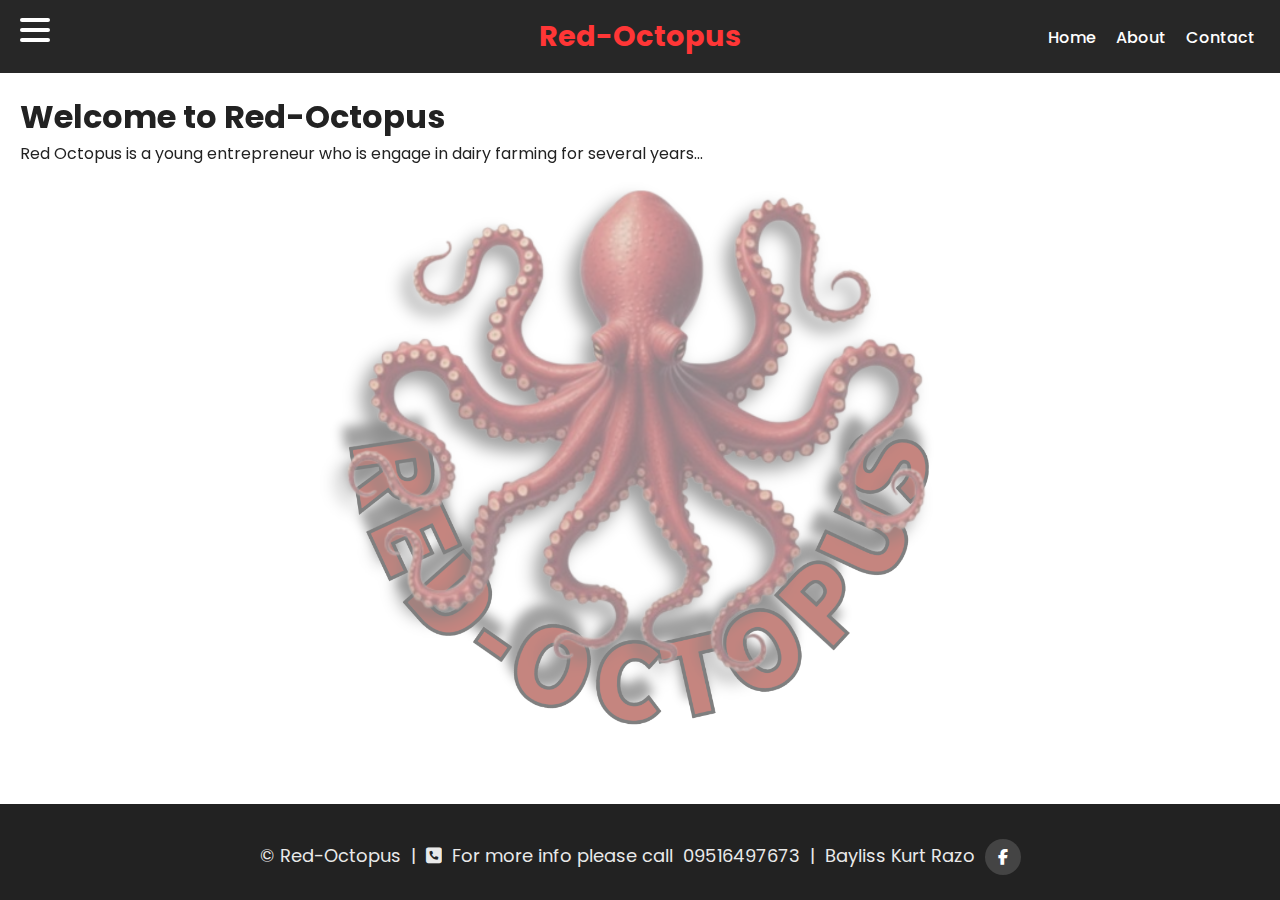
<file: index.html>
<!DOCTYPE html>
<html lang="en">
<head>
  <meta charset="utf-8" />
  <meta name="viewport" content="width=device-width,initial-scale=1" />
  <title>Home | Red-Octopus</title>
  <link rel="stylesheet" href="css/global.css">
  <link rel="icon" type="image/x-icon" href="images/octopus.png">
  <link rel="stylesheet" href="https://cdnjs.cloudflare.com/ajax/libs/font-awesome/6.5.0/css/all.min.css">
  <link href="https://fonts.googleapis.com/css2?family=Playfair+Display:wght@400;700&display=swap" rel="stylesheet">
  <style> html { scroll-behavior: smooth; } </style>
</head>
<body>
  <div id="header"></div>
  <main>
    <section id="home" class="active">
      <h1>Welcome to Red-Octopus</h1>
      <p class="intro">Red Octopus is a young entrepreneur who is engage in dairy farming for several years...</p>
    </section>
  </main>
  <div id="footer"></div>
  <script src="script.js"></script>
</body>
</html>
</file>
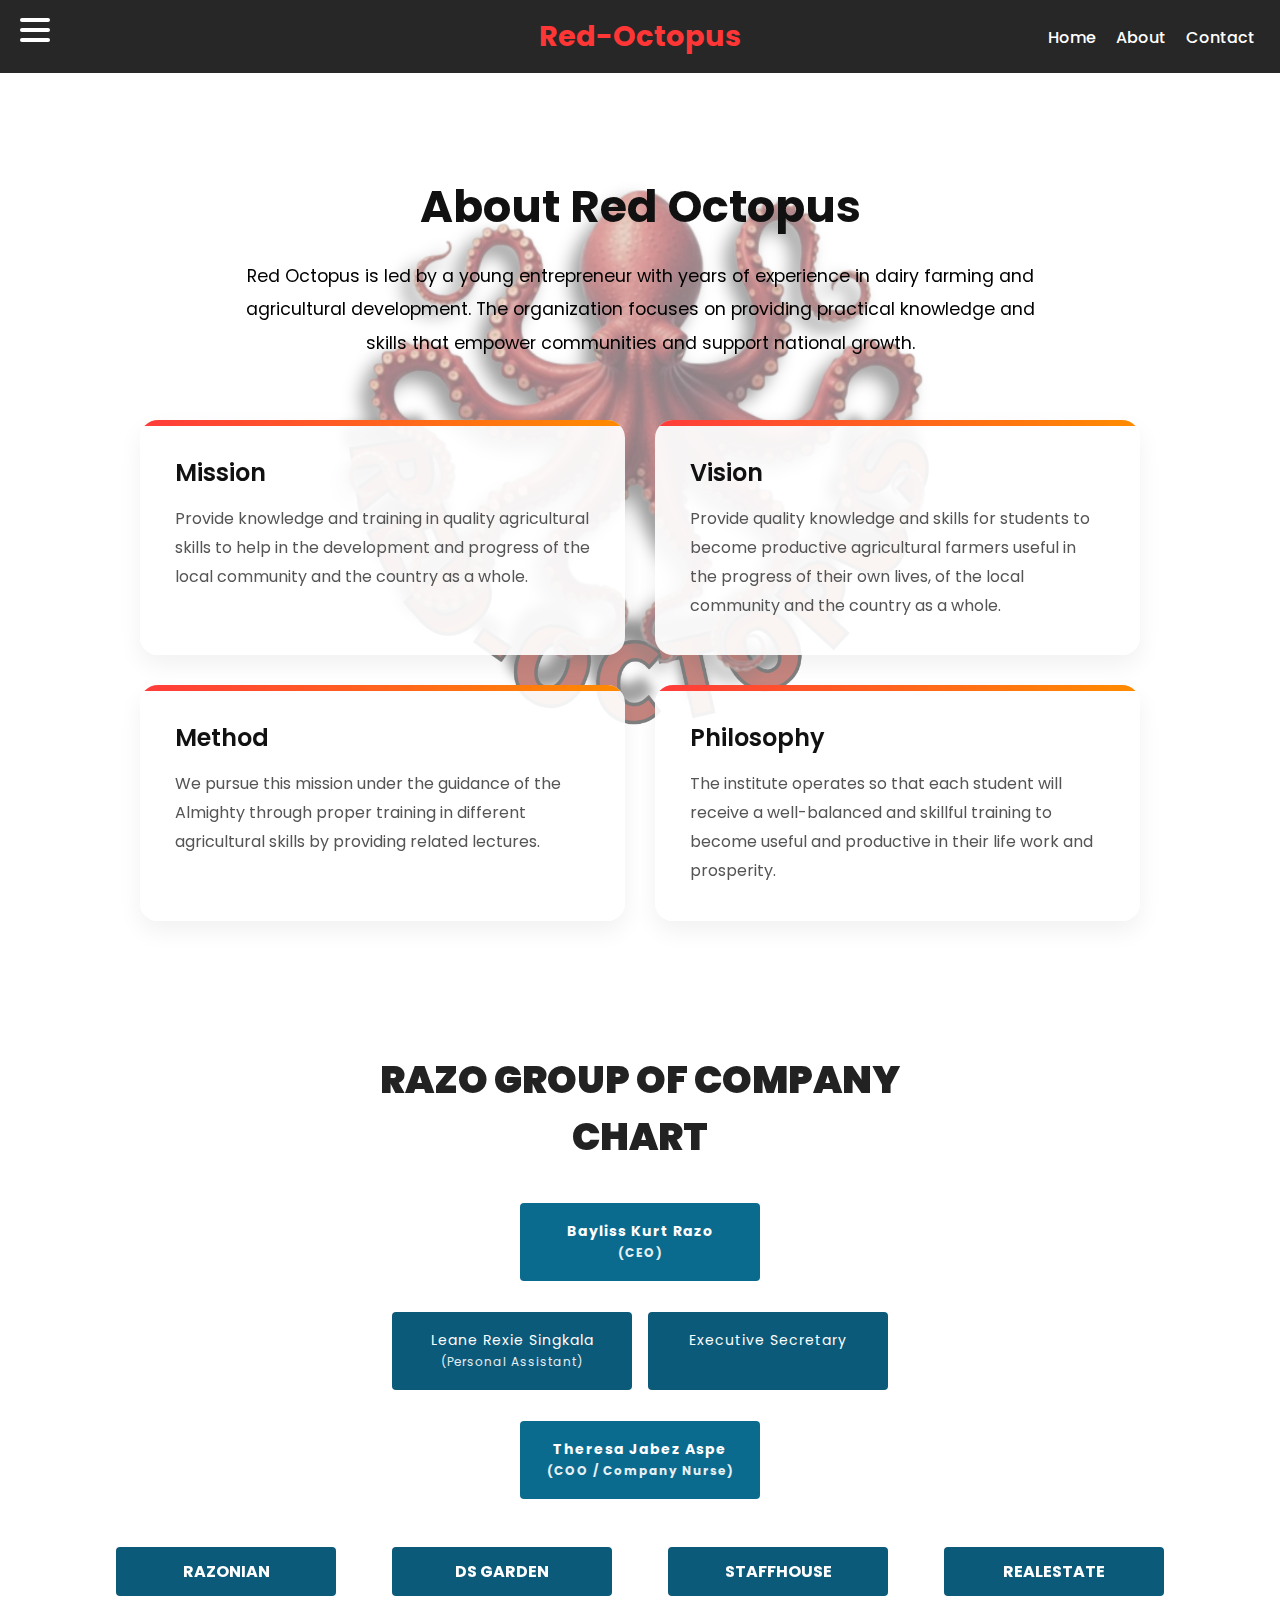
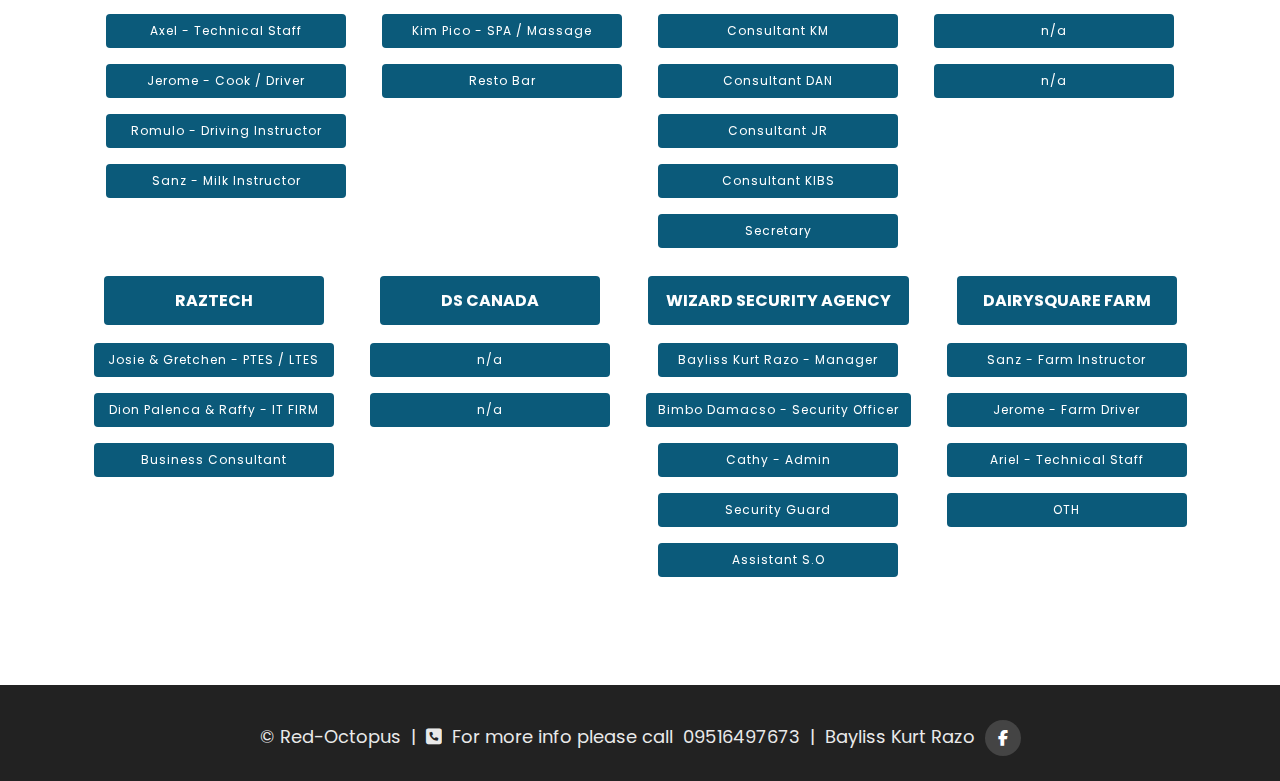
<file: about.html>
<!DOCTYPE html>
<html lang="en">
<head>
  <meta charset="utf-8" />
  <meta name="viewport" content="width=device-width,initial-scale=1" />
  <title>About | Red-Octopus</title>
  <link rel="icon" type="image/x-icon" href="images/octopus.png">
  <link rel="stylesheet" href="css/global.css">
  <link rel="stylesheet" href="css/about.css">
  <link rel="stylesheet" href="https://cdnjs.cloudflare.com/ajax/libs/font-awesome/6.5.0/css/all.min.css">
</head>
<body>
  <div id="header"></div>
  <main>
    <div id="about">
  <div class="about-wrapper">
    <div class="about-intro fade-in">
      <h1>About Red Octopus</h1>
      <p>
        Red Octopus is led by a young entrepreneur with years of experience in
        dairy farming and agricultural development. The organization focuses on
        providing practical knowledge and skills that empower communities and
        support national growth.
      </p>
    </div>
    <div class="about-mission-vision">
      <div class="about-mission">
        <h2>Mission</h2>
        <p>
          Provide knowledge and training in quality agricultural skills to help in the development and progress of the local community and the country as a whole.
        </p>
      </div>
      <div class="about-mission">
        <h2>Vision</h2>
        <p>
          Provide quality knowledge and skills for students to become productive agricultural farmers useful in the progress of their own lives, of the local community and the country as a whole.
        </p>
      </div>
      <div class="about-method">
        <h2>Method</h2>
        <p>
          We pursue this mission under the guidance of the Almighty through proper training in different agricultural skills by providing related lectures.
        </p>
      </div>
      <div class="about-philosophy">
        <h2>Philosophy</h2>
        <p>
          The institute operates so that each student will receive a well-balanced and skillful training to become useful and productive in their life work and prosperity.
        </p>
      </div>
    </div>
  </div>
</div>

<section class="chart-section">

  <h1>RAZO GROUP OF COMPANY<br><span>CHART</span></h1>

  <!-- TOP MANAGEMENT -->
  <div class="level center">
    <div class="box main">Bayliss Kurt Razo<br><small>(CEO)</small></div>
  </div>

  <div class="level center">
    <div class="box">Leane Rexie Singkala<br><small>(Personal Assistant)</small></div>
    <div class="box">Executive Secretary</div>
  </div>

  <div class="level center">
    <div class="box main">Theresa Jabez Aspe<br><small>(COO / Company Nurse)</small></div>
  </div>

  <!-- COMPANIES -->
  <div class="companies">

    <div class="company">
      <div class="company-title">RAZONIAN</div>
      <div class="box small">Axel - Technical Staff</div>
      <div class="box small">Jerome - Cook / Driver</div>
      <div class="box small">Romulo - Driving Instructor</div>
      <div class="box small">Sanz - Milk Instructor</div>
    </div>

    <div class="company">
      <div class="company-title">DS GARDEN</div>
      <div class="box small">Kim Pico - SPA / Massage</div>
      <div class="box small">Resto Bar</div>
    </div>

    <div class="company">
      <div class="company-title">STAFFHOUSE</div>
      <div class="box small">Consultant KM</div>
      <div class="box small">Consultant DAN</div>
      <div class="box small">Consultant JR</div>
      <div class="box small">Consultant KIBS</div>
      <div class="box small">Secretary</div>
    </div>

    <div class="company">
      <div class="company-title">REALESTATE</div>
      <div class="box small">n/a</div>
      <div class="box small">n/a</div>
    </div>

    <div class="company">
      <div class="company-title">RAZTECH</div>
      <div class="box small">Josie & Gretchen - PTES / LTES</div>
      <div class="box small">Dion Palenca & Raffy - IT FIRM</div>
      <div class="box small">Business Consultant</div>
    </div>

    <div class="company">
      <div class="company-title">DS CANADA</div>
      <div class="box small">n/a</div>
      <div class="box small">n/a</div>
    </div>

    <div class="company">
      <div class="company-title">WIZARD SECURITY AGENCY</div>
      <div class="box small">Bayliss Kurt Razo - Manager</div>
      <div class="box small">Bimbo Damacso - Security Officer</div>
      <div class="box small">Cathy - Admin</div>
      <div class="box small">Security Guard</div>
      <div class="box small">Assistant S.O</div>
    </div>

    <div class="company">
      <div class="company-title">DAIRYSQUARE FARM</div>
      <div class="box small">Sanz - Farm Instructor</div>
      <div class="box small">Jerome - Farm Driver</div>
      <div class="box small">Ariel - Technical Staff</div>
      <div class="box small">OTH</div>
    </div>

  </div>

</section>
  </main>
  <div id="footer"></div>
  <script src="script.js"></script>
</body>
</html>
</file>
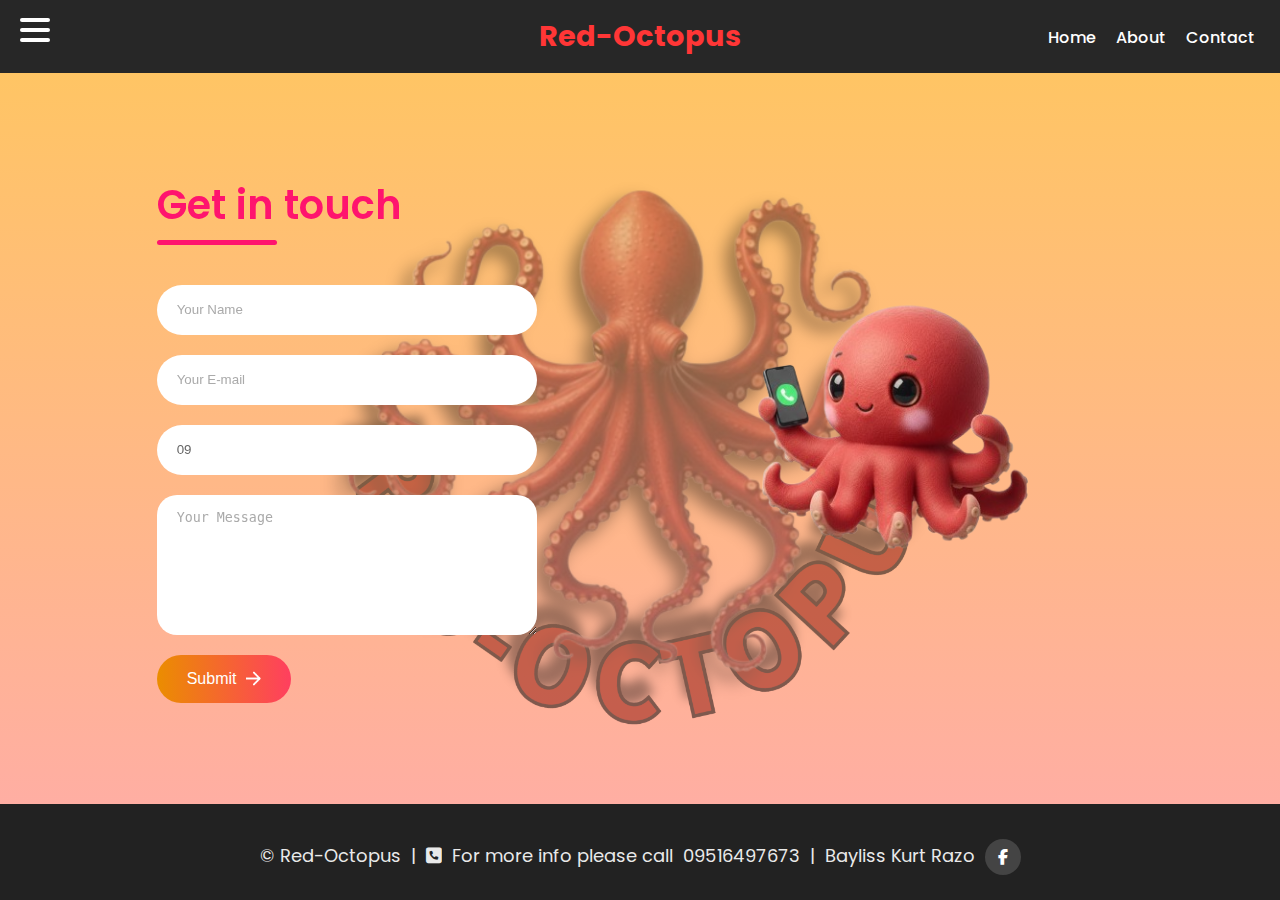
<file: contact.html>
<!DOCTYPE html>
<html lang="en">
<head>
  <meta charset="utf-8" />
  <meta name="viewport" content="width=device-width,initial-scale=1" />
  <title>Contact | Red-Octopus</title>
  <link rel="icon" type="image/x-icon" href="images/octopus.png">
  <link rel="stylesheet" href="css/contact.css">
  <link rel="stylesheet" href="https://cdnjs.cloudflare.com/ajax/libs/font-awesome/6.5.0/css/all.min.css">
</head>
<body>
  <div id="header"></div>
  <div class="contact-container">
    <form action="https://api.web3forms.com/submit" method="POST" class="contact-left">
      <div class="contact-left-title">
        <h2>Get in touch</h2>
        <hr>
      </div>
      <input type="hidden" name="access_key" value="ddc08815-3a09-4920-a230-1836abd6103d">
      <input 
        type="text" 
        name="name" 
        placeholder="Your Name" 
        class="contact-inputs" 
        pattern="[A-Za-z ]+" 
        title="Letters only, no numbers or symbols" 
        required />
      <input 
        type="email" 
        name="email" 
        placeholder="Your E-mail" 
        class="contact-inputs" 
        pattern="^[^@]+@[^@]+\.[^@]+$"
        title="Enter a valid email (must contain @ and .)"
        required />
      <input 
        type="tel" 
        name="phone" 
        placeholder="Your Mobile Number" 
        class="contact-inputs" 
        pattern="09[0-9]{9}"
        value="09"
        oninput="if (!this.value.startsWith('09')) this.value = '09' + this.value.replace(/[^0-9]/g, '')"
        title="Phone number must start with 09 and be 11 digits long" 
        required />
      <textarea name="message" placeholder="Your Message" class="contact-inputs" required></textarea>
      <button type="submit">Submit<img src="assets/arrow_icon.png"></button>

    </form>
    <div class="contact-right">
      <img src="assets/octopus-call.png" alt="Contact Image">
    </div>
  </div>


  <!--
  <div id="header"></div>
  <main>
    <div id="contact" class="active">
    <h1 class="active">Contact Red Octopus</h1>
      <section class="form-container">
        <form>
          <input type="text" placeholder="First Name" required />
          <input type="text" placeholder="Last Name" required />
          <input type="email" placeholder="Email Address" required />
          <div class="phone-group">
            <select required>
              <option value="+63">🇵🇭 +63 (PH)</option>
              <option value="+1">🇺🇸 +1 (US)</option>
              <option value="+44">🇬🇧 +44 (UK)</option>
              <option value="+81">🇯🇵 +81 (JP)</option>
            </select>
            <input type="tel" placeholder="Mobile Number" required />
          </div>
          <textarea rows="5" placeholder="Your message..." required></textarea>
          <button type="submit">Submit</button>
        </form>
      </div>
    </section>
  </main>
   -->
  <div id="footer"></div>
  <script src="script.js"></script>
</body>
</html>
</file>
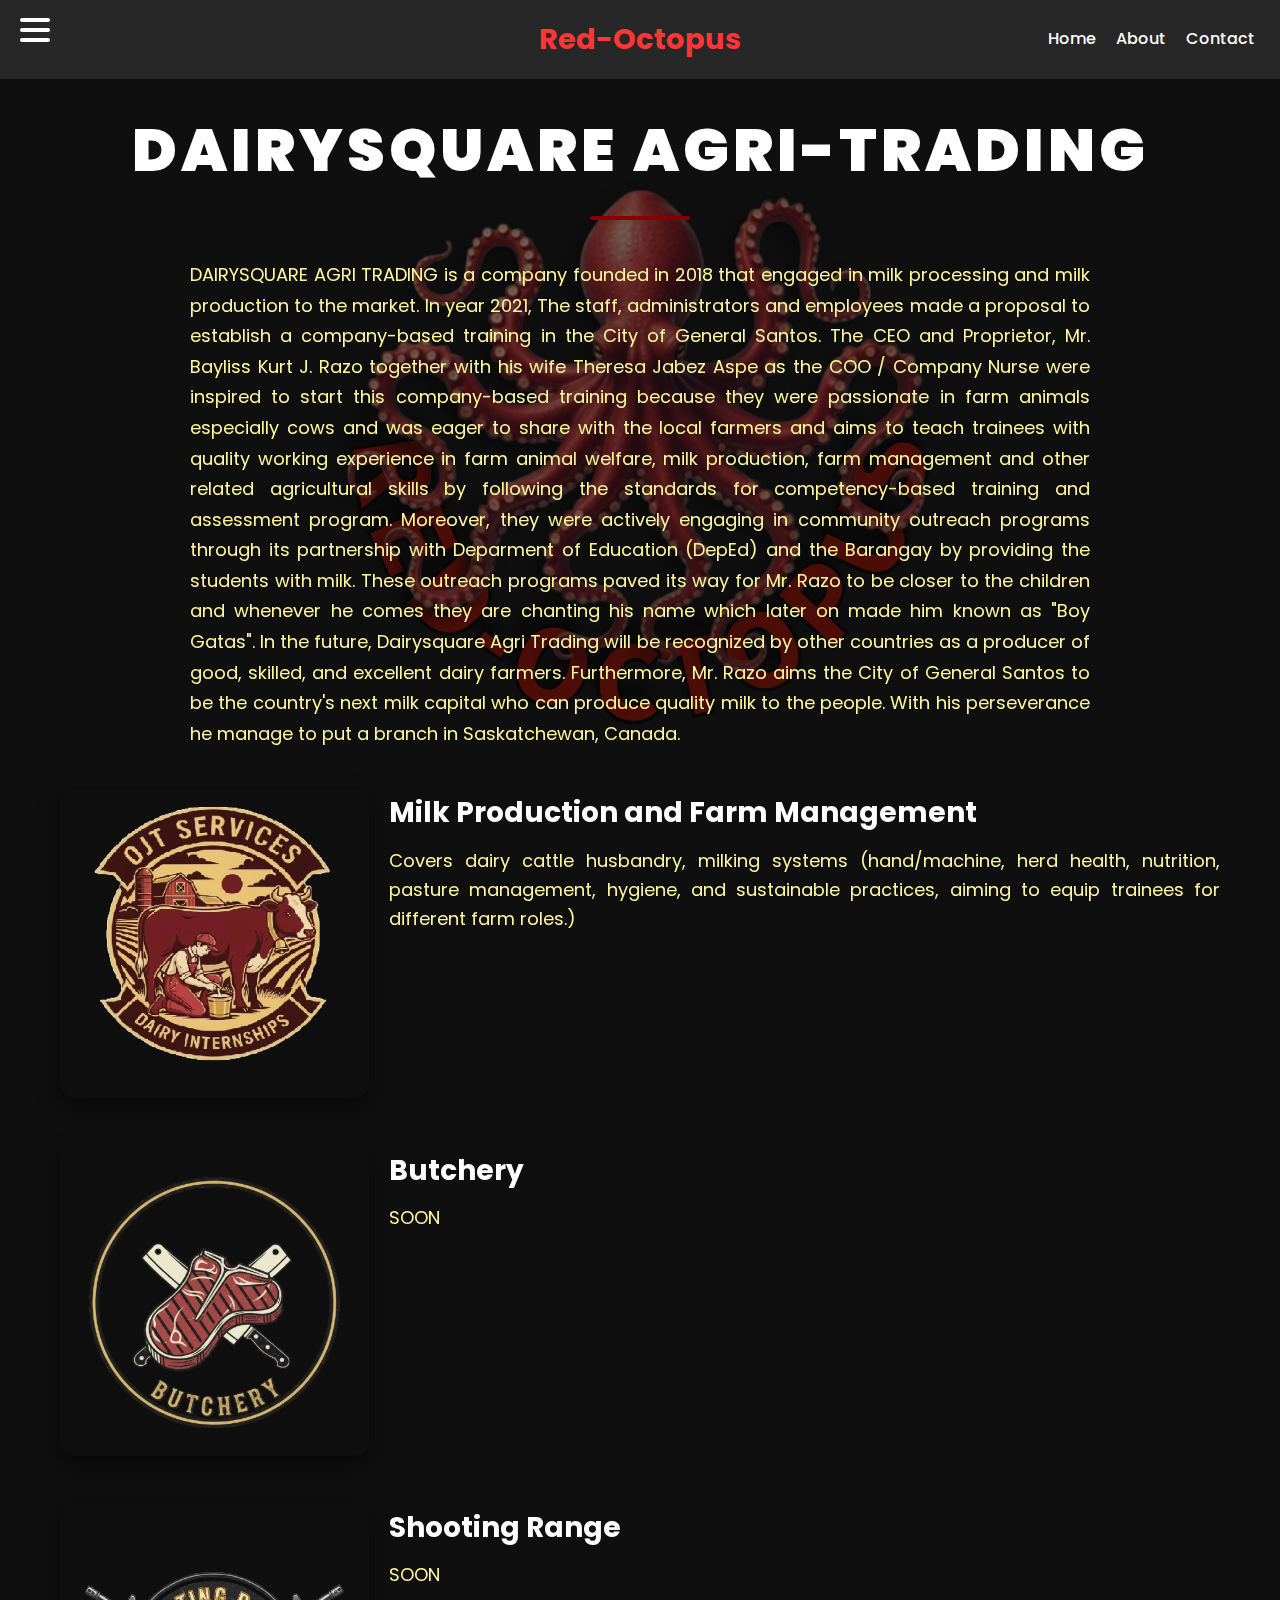
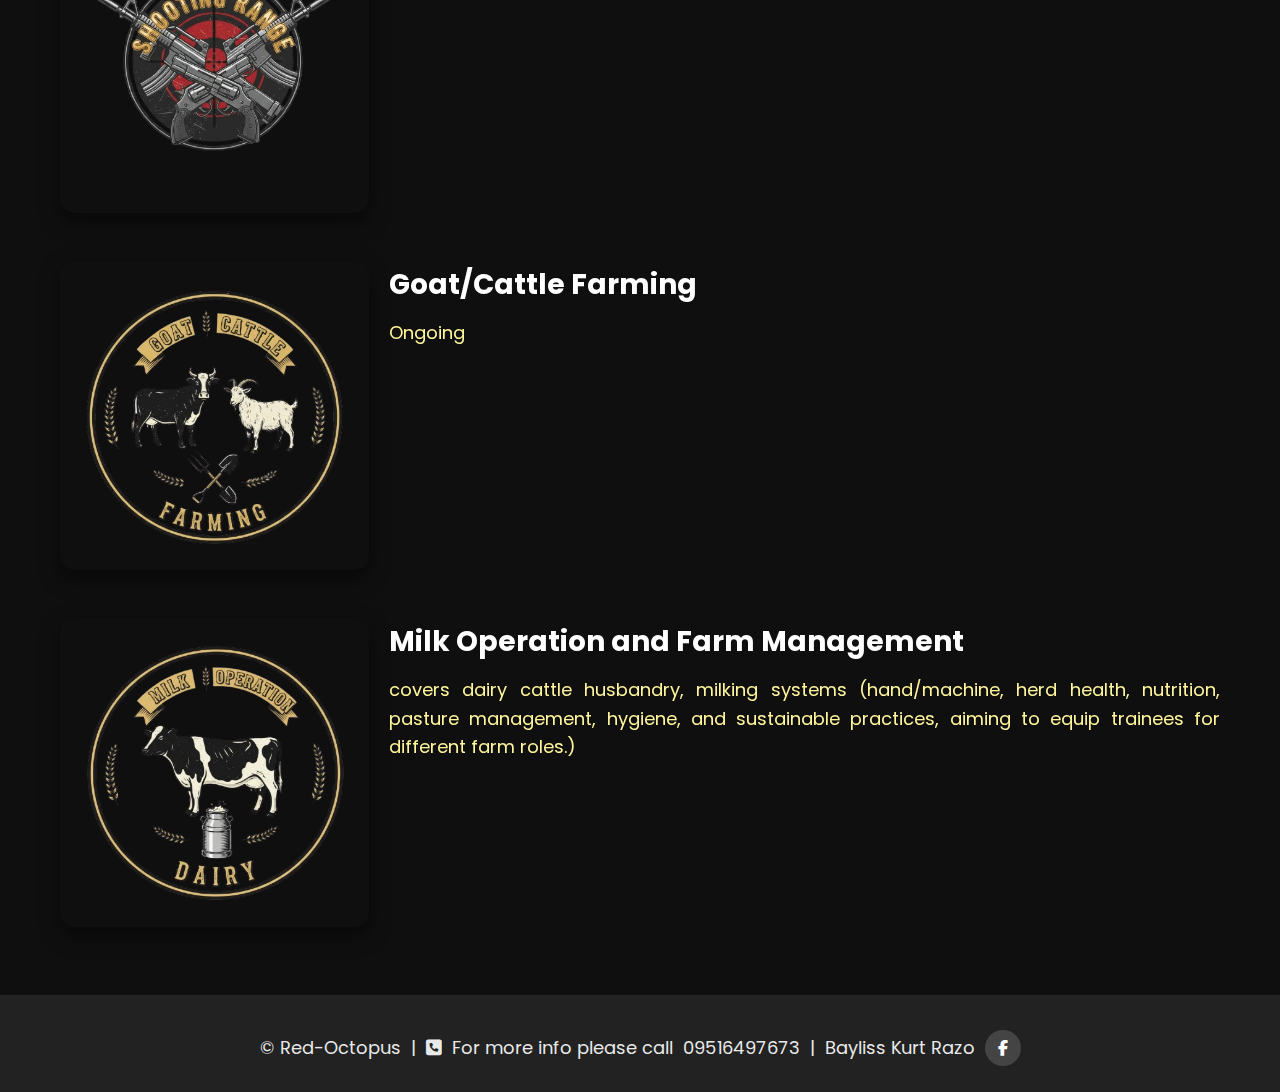
<file: DairySquare.html>
<!DOCTYPE html>
<html lang="en">
<head>
  <meta charset="utf-8" />
  <meta name="viewport" content="width=device-width,initial-scale=1" />
  <title>Dairysquare Agri-Trading | Red-Octopus</title>
  <link rel="icon" type="image/x-icon" href="images/octopus.png">
  <link rel="stylesheet" href="css/global.css">
  <link rel="stylesheet" href="css/dairysquare.css">
  <link rel="stylesheet" href="https://cdnjs.cloudflare.com/ajax/libs/font-awesome/6.5.0/css/all.min.css">
</head>
<body>
  <div id="header"></div>
  <main>
    <section id="bz8" class="active">
      <h1 class="info-title">DAIRYSQUARE AGRI-TRADING</h1>

      <p>
        DAIRYSQUARE AGRI TRADING is a company founded in 2018 that engaged in milk processing and milk production to the market. In year 2021, The staff, administrators and employees made a proposal to establish a company-based training in the City of General Santos.
        The CEO and Proprietor, Mr. Bayliss Kurt J. Razo together with his wife Theresa Jabez Aspe as the COO / Company Nurse were inspired to start this company-based training because they were passionate in farm animals especially cows and was eager to share with the local farmers and aims to teach trainees with quality working experience in farm animal welfare, milk production, farm management and other related agricultural skills by following the standards for competency-based training and assessment program.
        Moreover, they were actively engaging in community outreach programs through its partnership with Deparment of Education (DepEd) and the Barangay by providing the students with milk. These outreach programs paved its way for Mr. Razo to be closer to the children and whenever he comes they are chanting his name which later on made him known as "Boy Gatas".
        In the future, Dairysquare Agri Trading will be recognized by other countries as a producer of good, skilled, and excellent dairy farmers. Furthermore, Mr. Razo aims the City of General Santos to be the country's next milk capital who can produce quality milk to the people.
        With his perseverance he manage to put a branch in Saskatchewan, Canada.
      </p>

      <!-- Milk Production -->
      <div class="info-container">
        <div class="info-image">
          <img src="images/ojtservices.png" />
        </div>
        <div class="info-text">
          <h2 class="info-heading">Milk Production and Farm Management</h2>
          <p class="info-description">Covers dairy cattle husbandry, milking systems (hand/machine, herd health, nutrition, pasture management, hygiene, and sustainable practices, aiming to equip trainees for different farm roles.)</p>
        </div>
      </div>

      <!-- Butchery -->
      <div class="info-container">
        <div class="info-image">
          <img src="images/butchery.png" />
        </div>
        <div class="info-text">
          <h2 class="info-heading">Butchery</h2>
          <p class="info-description">SOON</p>
        </div>
      </div>

      <!-- Shooting Range -->
      <div class="info-container">
        <div class="info-image">
          <img src="images/shootingrange.png" alt="Firing Range" />
        </div>
        <div class="info-text">
          <h2 class="info-heading">Shooting Range</h2>
          <p class="info-description">SOON</p>
        </div>
      </div>

      <!-- GOAT -->
      <div class="info-container">
        <div class="info-image">
          <img src="images/goatcattle.png" />
        </div>
        <div class="info-text">
          <h2 class="info-heading">Goat/Cattle Farming</h2>
          <p class="info-description">Ongoing</p>
        </div>
      </div>

      <!-- Milk Operation -->
      <div class="info-container">
        <div class="info-image">
          <img src="images/milkoperation.png" alt="Firing Range" />
        </div>
        <div class="info-text">
          <h2 class="info-heading">Milk Operation and Farm Management</h2>
          <p class="info-description">covers dairy cattle husbandry, milking systems (hand/machine, herd health, nutrition, pasture management, hygiene, and sustainable practices, aiming to equip trainees for different farm roles.)</p>
        </div>
      </div>

    </section>
  </main>
  <div id="footer"></div>
  <script src="script.js"></script>
</body>
</html>
</file>
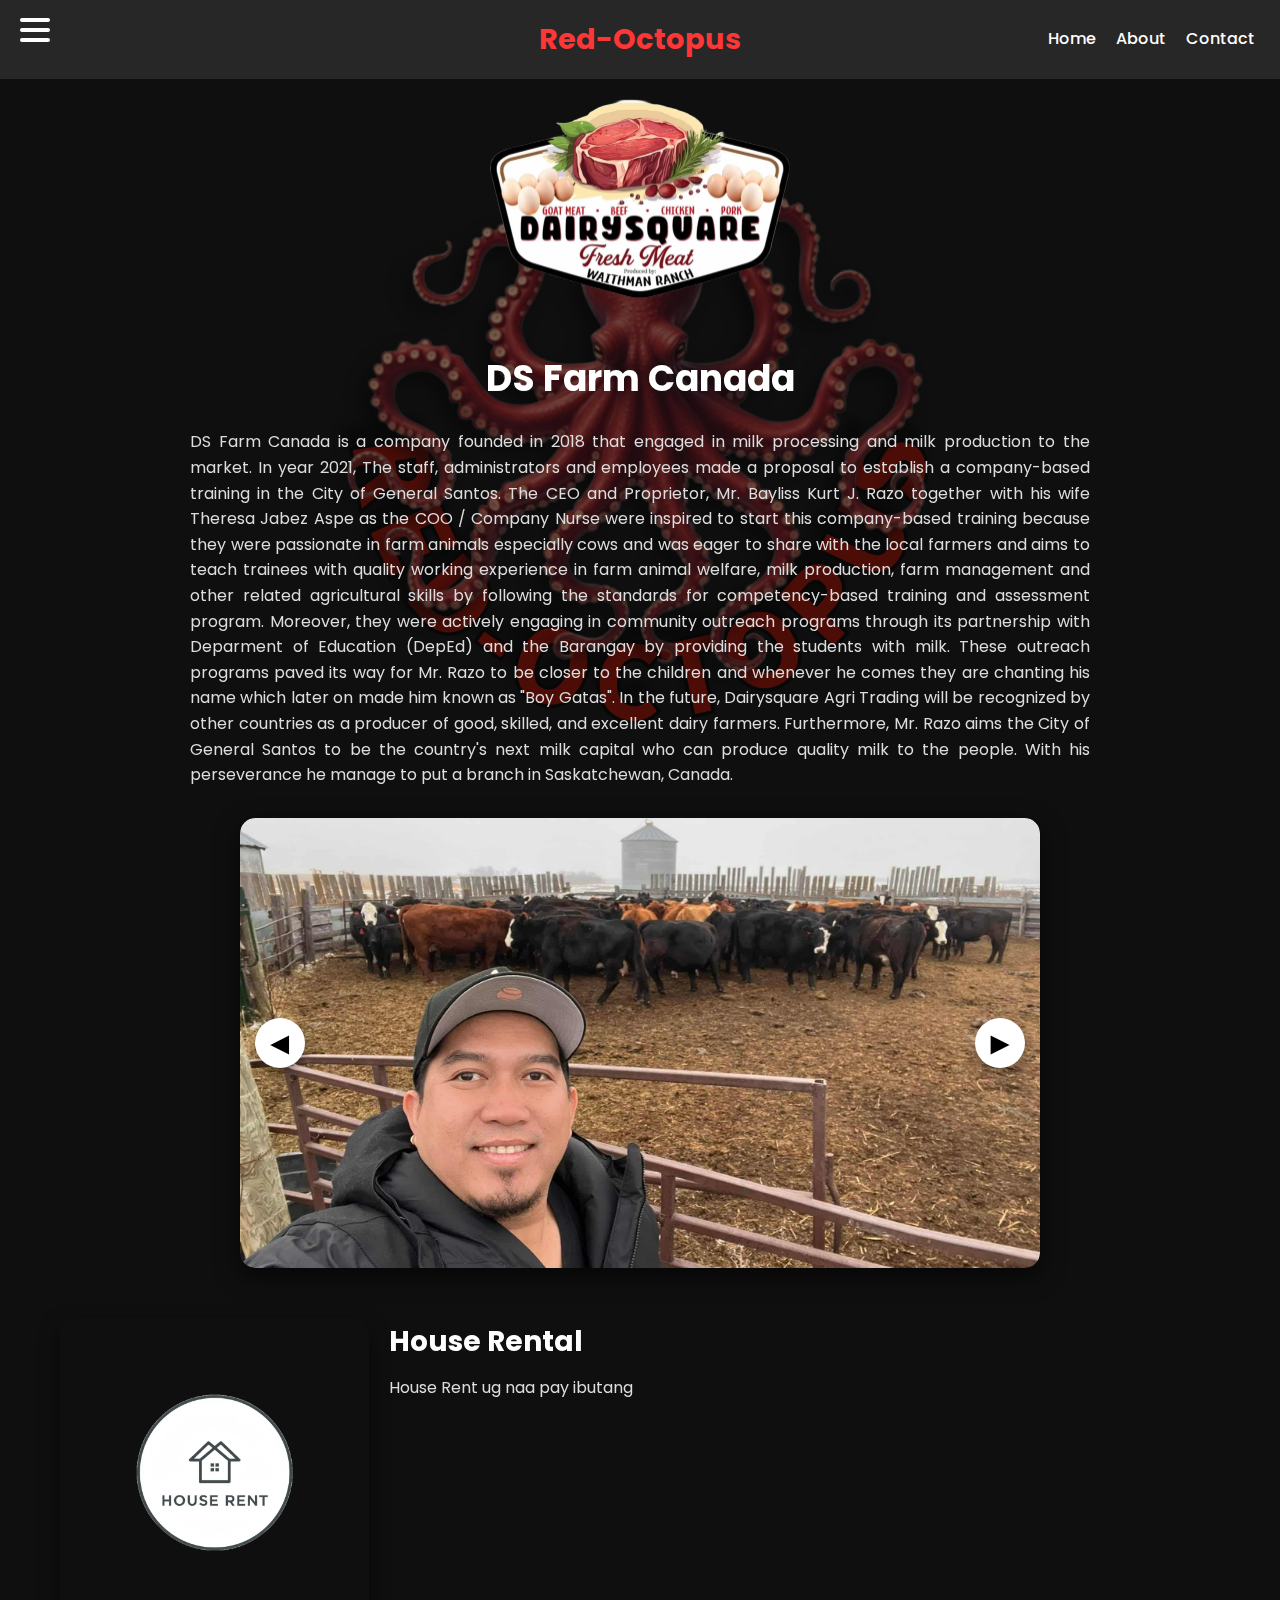
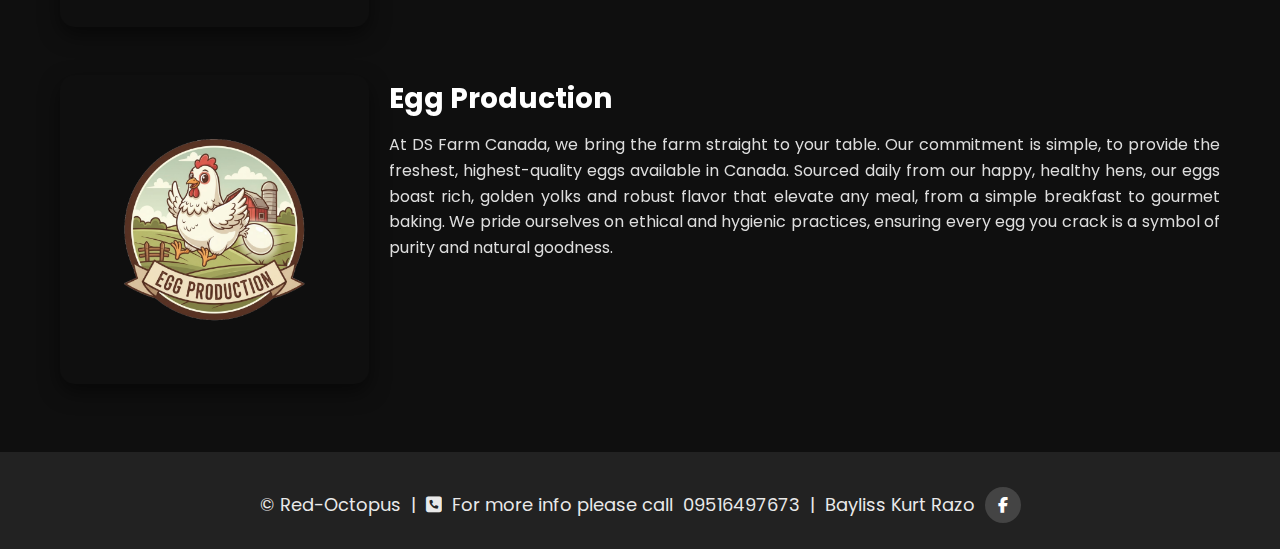
<file: DS_Farm_Canada.html>
<!DOCTYPE html>
<html lang="en">
<head>
  <meta charset="utf-8" />
  <meta name="viewport" content="width=device-width,initial-scale=1" />
  <title>DS Farm Canada | Red-Octopus</title>
  <link rel="icon" type="image/x-icon" href="images/octopus.png">
  <link rel="stylesheet" href="css/global.css">
  <link rel="stylesheet" href="css/dsfarmCanada.css">
  <link rel="stylesheet" href="https://cdnjs.cloudflare.com/ajax/libs/font-awesome/6.5.0/css/all.min.css">
</head>
<body>
  <div id="header"></div>
  <main>
    <section id="dsFarmCanada" class="active">
      <h1 class="info-title"> <img src="images/dairysqaurelogop2.png" class="dsfarm-description-img"/></h1>

      <div class="dsfarm-description-header">
        <h2>
          DS Farm Canada <br>
        </h2>

        <div>
          <p class="dsfarm-description">
            DS Farm Canada is a company founded in 2018 that engaged in milk processing and milk production to the market. In year 2021, The staff, administrators and employees made a proposal to establish a company-based training in the City of General Santos.
            The CEO and Proprietor, Mr. Bayliss Kurt J. Razo together with his wife Theresa Jabez Aspe as the COO / Company Nurse were inspired to start this company-based training because they were passionate in farm animals especially cows and was eager to share with the local farmers and aims to teach trainees with quality working experience in farm animal welfare, milk production, farm management and other related agricultural skills by following the standards for competency-based training and assessment program.
            Moreover, they were actively engaging in community outreach programs through its partnership with Deparment of Education (DepEd) and the Barangay by providing the students with milk. These outreach programs paved its way for Mr. Razo to be closer to the children and whenever he comes they are chanting his name which later on made him known as "Boy Gatas".
            In the future, Dairysquare Agri Trading will be recognized by other countries as a producer of good, skilled, and excellent dairy farmers. Furthermore, Mr. Razo aims the City of General Santos to be the country's next milk capital who can produce quality milk to the people.
            With his perseverance he manage to put a branch in Saskatchewan, Canada.
          </p>

          <div class="slider-container">
            <button class="slide-btn left">◀</button>
            <img src="images/dairysqaureimg1.jpg" alt="Slider image" class="slide-img">
            <button class="slide-btn right">▶</button>
          </div>
        </div>
      </div>
      </section>

      <section>
      <!-- House Rental -->
      <div class="info-container">
        <div class="info-image">
          <img src="images/houserent2.png" />
        </div>
        <div class="info-text">
          <h2 class="info-heading">House Rental</h2>
          <p class="info-description">House Rent ug naa pay ibutang</p>
        </div>
      </div>

      <!-- Egg Production -->
      <div class="info-container">
        <div class="info-image">
          <img src="images/eggproduction2.png" />
        </div>
        <div class="info-text">
          <h2 class="info-heading">Egg Production</h2>
          <p class="info-description">At DS Farm Canada, we bring the farm straight to your table. Our commitment is simple, to provide the freshest, 
            highest-quality eggs available in Canada. Sourced daily from our happy, healthy hens, our eggs boast rich, 
            golden yolks and robust flavor that elevate any meal, from a simple breakfast to gourmet baking. 
            We pride ourselves on ethical and hygienic practices, ensuring every egg you crack is a symbol of purity 
            and natural goodness.</p>
        </div>
      </div>
    </section>

  </main>
  <div id="footer"></div>
  <script src="script.js"></script>
</body>
</html>
</file>
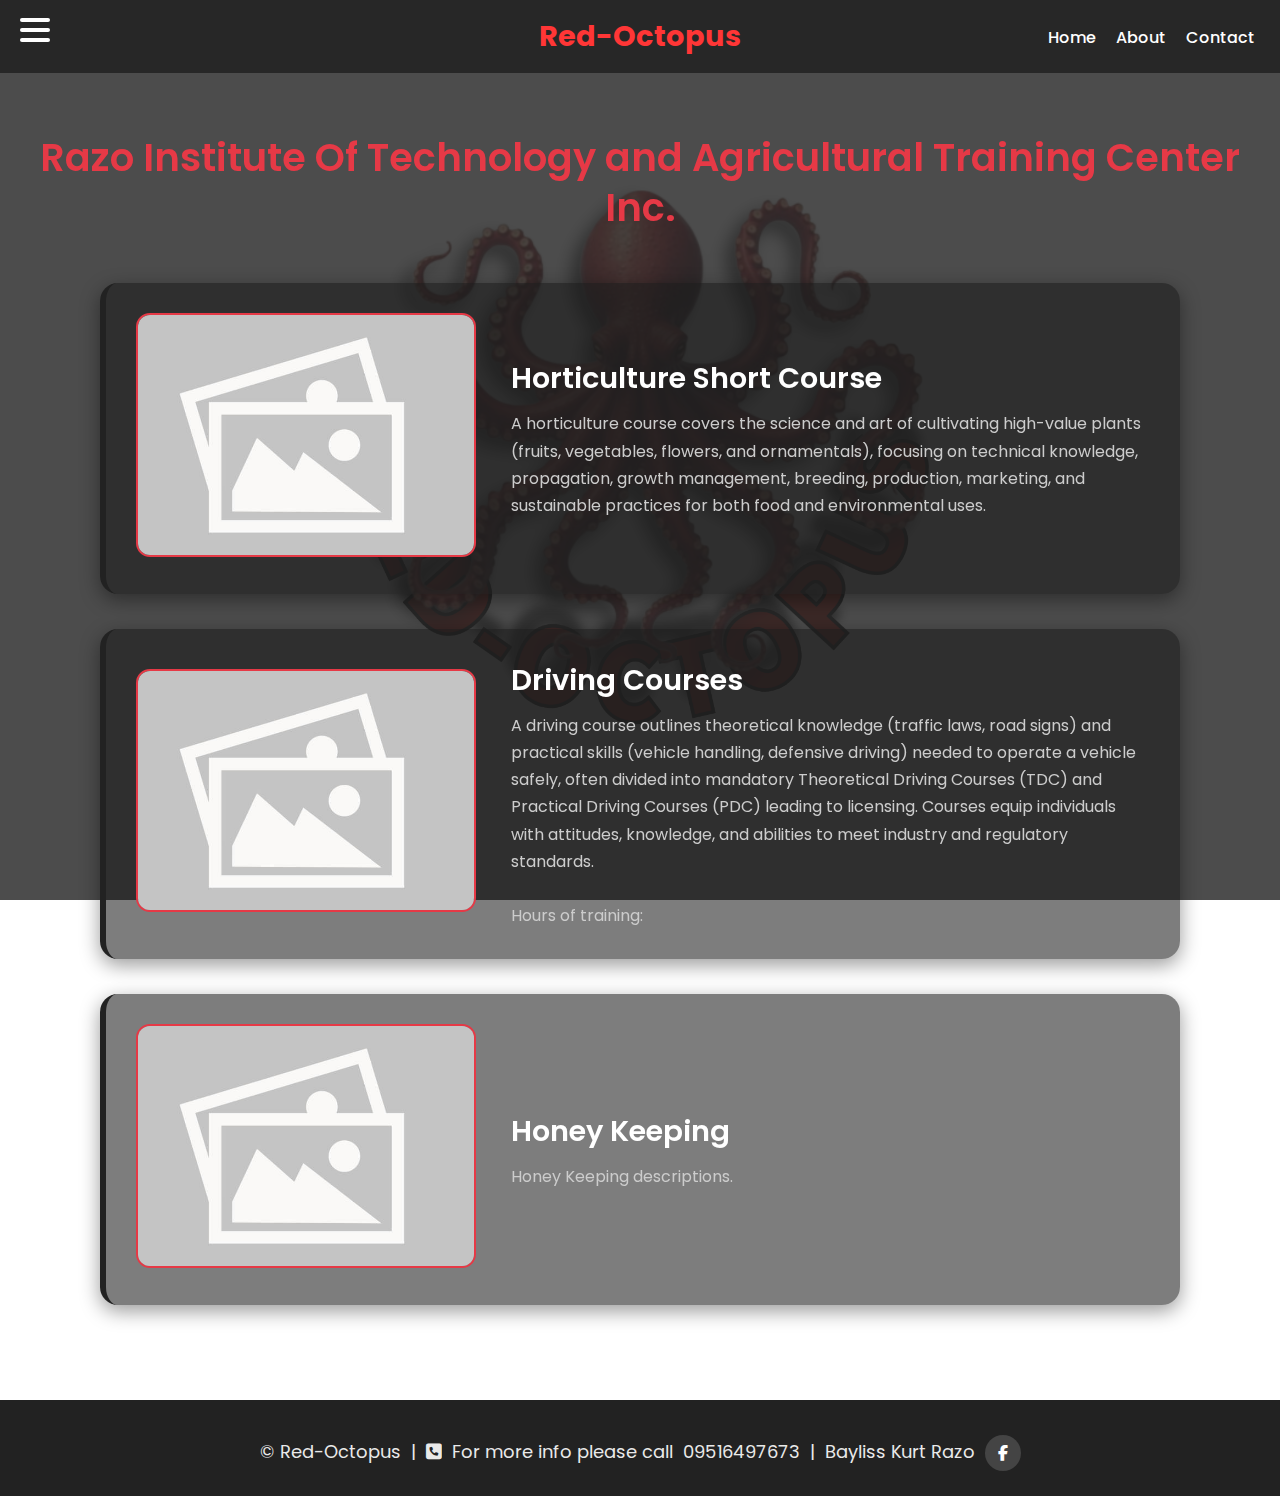
<file: RazoInstitute.html>
<!DOCTYPE html>
<html lang="en">
<head>
  <meta charset="utf-8" />
  <meta name="viewport" content="width=device-width,initial-scale=1" />
  <title>Razo Institute Of Technology and Agricultural Training Center Inc. | Red-Octopus</title>
  <link rel="icon" type="image/x-icon" href="images/octopus.png">
  <link rel="stylesheet" href="css/global.css">
  <link rel="stylesheet" href="css/razoInstitute.css">
  <link rel="stylesheet" href="https://cdnjs.cloudflare.com/ajax/libs/font-awesome/6.5.0/css/all.min.css">
</head>
<body>
  <div id="header"></div>
  <main>
    <section>
      <h1 class="info-title">Razo Institute Of Technology and Agricultural Training Center Inc.</h1>

      <!-- Horticulture -->
      <div class="info-container">
        <div class="info-image">
          <img src="images/no-image.jpg"/>
        </div>
        <div class="info-text">
          <h2 class="info-heading">Horticulture Short Course</h2>
          <p class="info-description">
            A horticulture course covers the science and art of cultivating high-value plants (fruits, vegetables, flowers, and ornamentals), 
            focusing on technical knowledge, propagation, growth management, breeding, production, marketing, and sustainable practices for both food and environmental uses.
          </p>
        </div>
      </div>

      <!-- driving -->
      <div class="info-container">
        <div class="info-image">
          <img src="images/no-image.jpg"/>
        </div>
        <div class="info-text">
          <h2 class="info-heading">Driving Courses</h2>
          <p class="info-description">
            A driving course outlines theoretical knowledge (traffic laws, road signs) and practical skills (vehicle handling, defensive driving) 
            needed to operate a vehicle safely, often divided into mandatory Theoretical Driving Courses (TDC) and Practical Driving Courses (PDC) 
            leading to licensing. Courses equip individuals with attitudes, knowledge, and abilities to meet industry and regulatory standards. 
            <br><br>
            Hours of training:
          </p>
        </div>
      </div>

      <!-- honey -->
      <div class="info-container">
        <div class="info-image">
          <img src="images/no-image.jpg"/>
        </div>
        <div class="info-text">
          <h2 class="info-heading">Honey Keeping</h2>
          <p class="info-description">
            Honey Keeping descriptions.
          </p>
        </div>
      </div>

    </section>
  </main>
  <div id="footer"></div>
  <script src="script.js"></script>
</body>
</html>
</file>
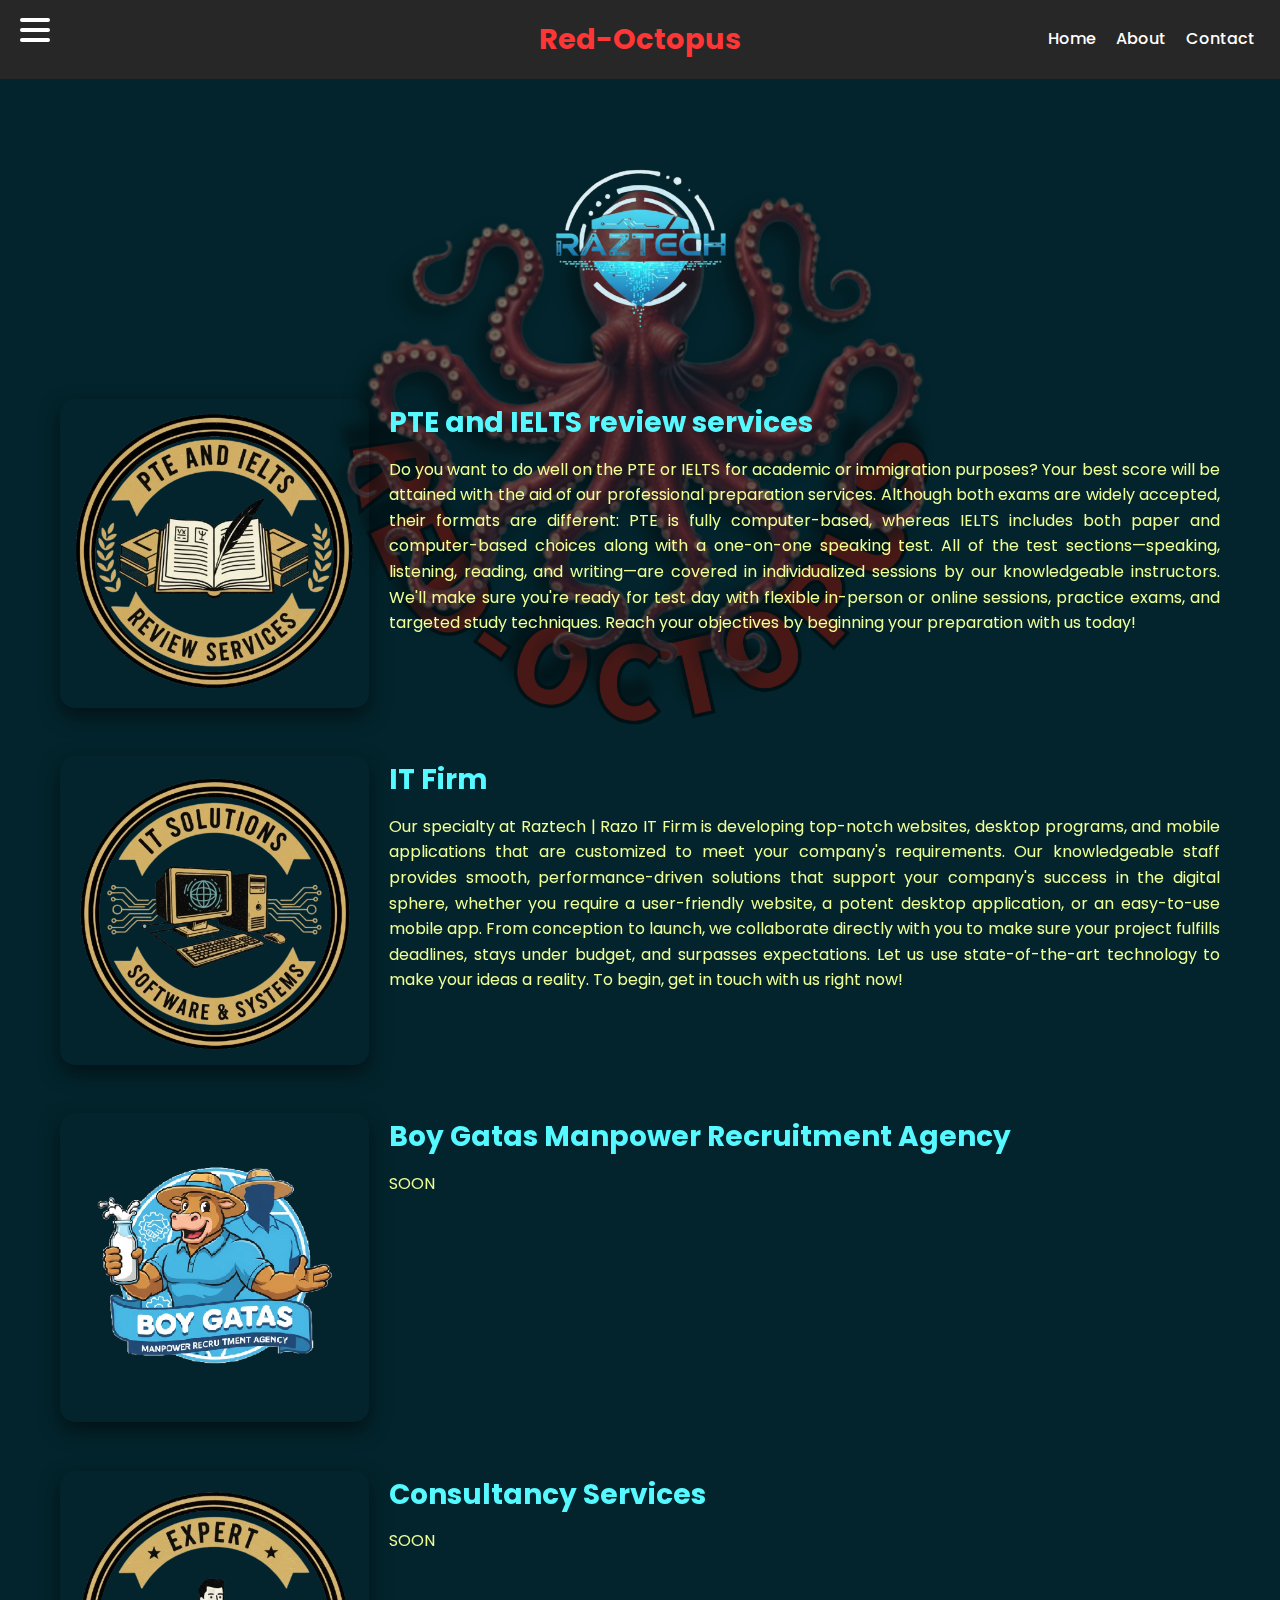
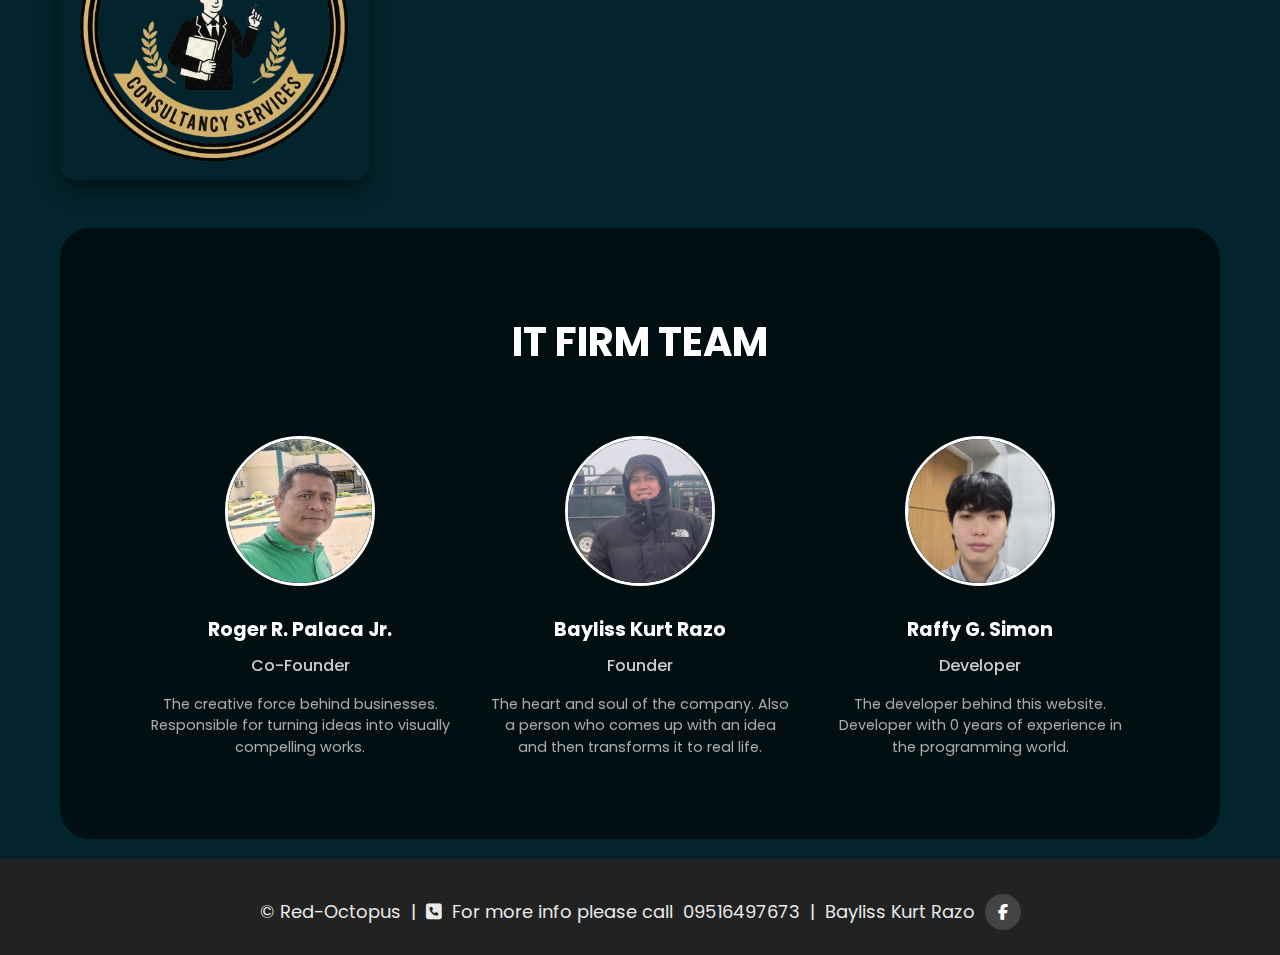
<file: Raztech.html>
<!DOCTYPE html>
<html lang="en">
<head>
  <meta charset="utf-8" />
  <meta name="viewport" content="width=device-width,initial-scale=1" />
  <title>Raztech | Red-Octopus</title>
  <link rel="icon" type="image/x-icon" href="images/octopus.png">
  <link rel="stylesheet" href="css/global.css">
  <link rel="stylesheet" href="css/raztech.css">
  <link rel="stylesheet" href="https://cdnjs.cloudflare.com/ajax/libs/font-awesome/6.5.0/css/all.min.css">
</head>
<body>
  <div id="header"></div>
  <main>
    <section id="secraztech" class="active">
      <img src="images/raztechlogo.png" alt="Raztech Logo" class="raztech-logo"/>

      <!-- PTE -->
      <div class="info-container">
        <div class="info-image">
          <img src="images/pte.png" />
        </div>
        <div class="info-text">
          <h2 class="info-heading">PTE and IELTS review services</h2>
          <p class="info-description">Do you want to do well on the PTE or IELTS for academic or immigration purposes?  Your best score will be attained with the aid of our professional preparation services.
              Although both exams are widely accepted, their formats are different: PTE is fully computer-based, whereas IELTS includes both paper and computer-based choices along with a one-on-one speaking test. 
              All of the test sections—speaking, listening, reading, and writing—are covered in individualized sessions by our knowledgeable instructors. 
              We'll make sure you're ready for test day with flexible in-person or online sessions, practice exams, and targeted study techniques. 
              Reach your objectives by beginning your preparation with us today!
            </p>
        </div>
      </div>

      <!-- IT Firm -->
      <div class="info-container">
        <div class="info-image">
          <img src="images/itfirm2.png" />
        </div>
        <div class="info-text">
          <h2 class="info-heading">IT Firm</h2>
          <p class="info-description">Our specialty at Raztech | Razo IT Firm is developing top-notch websites, desktop programs, and mobile applications that are customized to meet your company's requirements. Our knowledgeable staff provides smooth, performance-driven solutions that support your company's success in the digital sphere, whether you require a user-friendly website, a potent desktop application, or an easy-to-use mobile app. From conception to launch, we collaborate directly with you to make sure your project fulfills deadlines, stays under budget, and surpasses expectations. Let us use state-of-the-art technology to make your ideas a reality. To begin, get in touch with us right now!
          </p>
        </div>
      </div>

      <!-- Boy Gatas Manpower Recruitment Agency -->
      <div class="info-container">
        <div class="info-image">
          <img src="images/boygatasmanpower.png" />
        </div>
        <div class="info-text">
          <h2 class="info-heading">Boy Gatas Manpower Recruitment Agency</h2>
          <p class="info-description">SOON</p>
        </div>
      </div>

      <!-- Consultancy Services -->
      <div class="info-container">
        <div class="info-image">
          <img src="images/consultancyservices.png" />
        </div>
        <div class="info-text">
          <h2 class="info-heading">Consultancy Services</h2>
          <p class="info-description">SOON</p>
        </div>
      </div>
    </section>

    <!-- Team Section -->
<section class="team-section">
  <h2 class="team-heading">IT FIRM TEAM</h2>
  <div class="team-container">

    <div class="team-member">
      <div class="team-image">
        <img src="images/IMG_roger.jpg" alt="Team Member 2">
      </div>
      <h3 class="team-name">Roger R. Palaca Jr.</h3>
      <p class="team-role">Co-Founder</p>
      <p class="team-desc">
        The creative force behind businesses. Responsible for turning ideas into visually compelling works.
      </p>
    </div>

    <div class="team-member">
      <div class="team-image">
        <img src="images/IMG_kurt.jpg" alt="Team Member 1">
      </div>
      <h3 class="team-name">Bayliss Kurt Razo</h3>
      <p class="team-role">Founder</p>
      <p class="team-desc">
        The heart and soul of the company. Also a person who comes up with an idea and then transforms it to real life.
      </p>
    </div>

    <div class="team-member">
      <div class="team-image">
        <img src="images/IMG_pinoy.jpg" alt="Team Member 3">
      </div>
      <h3 class="team-name">Raffy G. Simon</h3>
      <p class="team-role">Developer</p>
      <p class="team-desc">
        The developer behind this website. Developer with 0 years of experience in the programming world.
      </p>
    </div>
  </div>
</section>

  </main>
  <div id="footer"></div>
  <script src="script.js"></script>
</body>
</html>
</file>
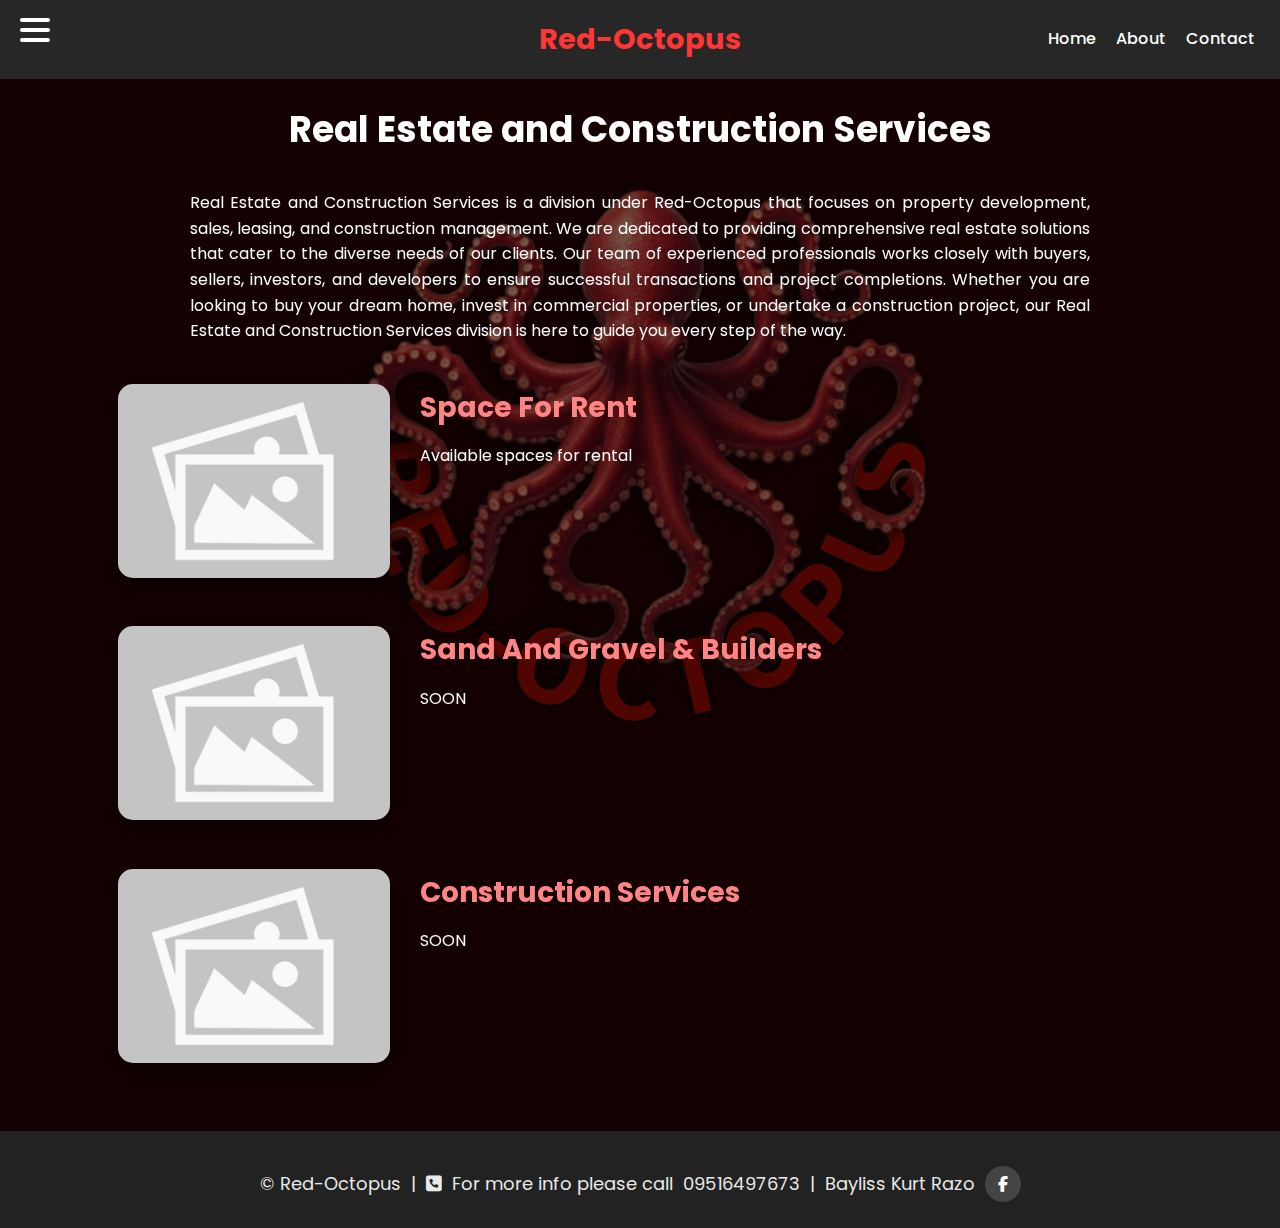
<file: RealEstate.html>
<!DOCTYPE html>
<html lang="en">
<head>
  <meta charset="utf-8" />
  <meta name="viewport" content="width=device-width,initial-scale=1" />
  <title>Real Estate | Red-Octopus</title>
  <link rel="icon" type="image/x-icon" href="images/octopus.png">
  <link rel="stylesheet" href="css/global.css">
  <link rel="stylesheet" href="css/realEstate.css">
  <link rel="stylesheet" href="https://cdnjs.cloudflare.com/ajax/libs/font-awesome/6.5.0/css/all.min.css">
</head>
<body>
  <div id="header"></div>
  <main>
    <section id="secrealestate" class="active">
      <h1 class="info-title">Real Estate and Construction Services</h1>

      <p>
        Real Estate and Construction Services is a division under Red-Octopus that focuses on property development, sales, leasing, and construction management. We are dedicated to providing comprehensive real estate solutions that cater to the diverse needs of our clients. Our team of experienced professionals works closely with buyers, sellers, investors, and developers to ensure successful transactions and project completions. Whether you are looking to buy your dream home, invest in commercial properties, or undertake a construction project, our Real Estate and Construction Services division is here to guide you every step of the way.
      </p>

      <!-- Space For Rent -->
      <div class="info-container">
        <div class="info-image">
          <img src="images/no-image.jpg" />
        </div>
        <div class="info-text">
          <h2 class="info-heading">Space For Rent</h2>
          <p class="info-description">Available spaces for rental</p>
        </div>
      </div>

      <!-- Sand And Gravel & Builders -->
      <div class="info-container">
        <div class="info-image">
          <img src="images/no-image.jpg" />
        </div>
        <div class="info-text">
          <h2 class="info-heading">Sand And Gravel & Builders</h2>
          <p class="info-description">SOON</p>
        </div>
      </div>

      <!-- Construction Services -->
      <div class="info-container">
        <div class="info-image">
          <img src="images/no-image.jpg" alt="Firing Range" />
        </div>
        <div class="info-text">
          <h2 class="info-heading">Construction Services</h2>
          <p class="info-description">SOON</p>
        </div>
      </div>

    </section>
  </main>
  <div id="footer"></div>
  <script src="script.js"></script>
</body>
</html>
</file>
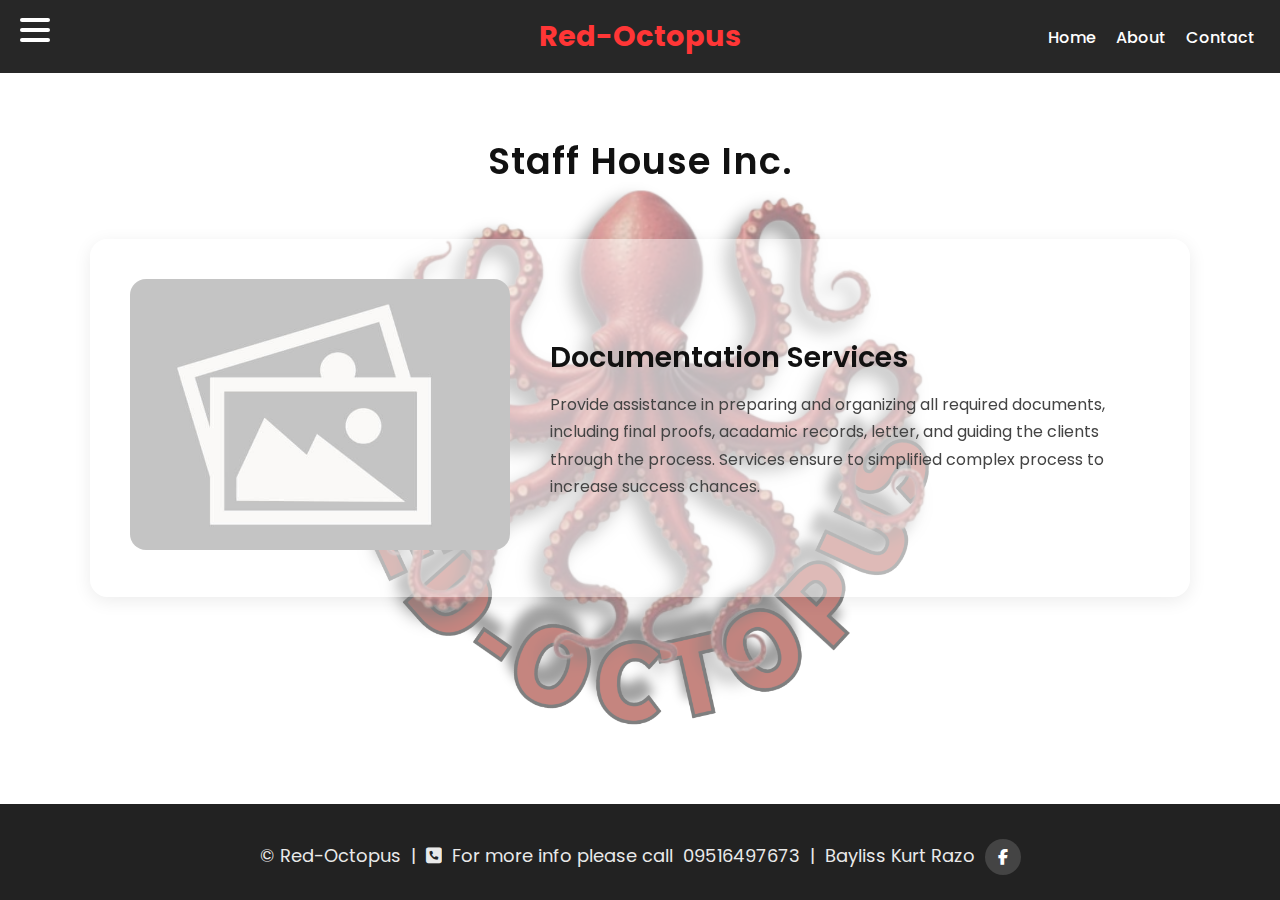
<file: StaffHouse.html>
<!DOCTYPE html>
<html lang="en">
<head>
  <meta charset="utf-8" />
  <meta name="viewport" content="width=device-width,initial-scale=1" />
  <title>Staff House Inc. | Red-Octopus</title>
  <link rel="icon" type="image/x-icon" href="images/octopus.png">
  <link rel="stylesheet" href="css/global.css">
  <link rel="stylesheet" href="css/staffhouse.css">
  <link rel="stylesheet" href="https://cdnjs.cloudflare.com/ajax/libs/font-awesome/6.5.0/css/all.min.css">
</head>
<body>
  <div id="header"></div>
  <main>
      <h1 class="info-title">Staff House Inc.</h1>

      <!-- Image Documentation Services -->
      <div class="info-container">
        <div class="info-image">
          <img src="images/no-image.jpg" alt="Documentation Services" />
        </div>
        <div class="info-text">
          <h2 class="info-heading">Documentation Services</h2>
          <p class="info-description">
            Provide assistance in preparing and organizing all required documents, including final proofs, acadamic records, letter, and guiding the clients through the process. Services ensure to simplified complex process to increase success chances.
          </p>
        </div>
      </div>

  </main>
  <div id="footer"></div>
  <script src="script.js"></script>
</body>
</html>
</file>
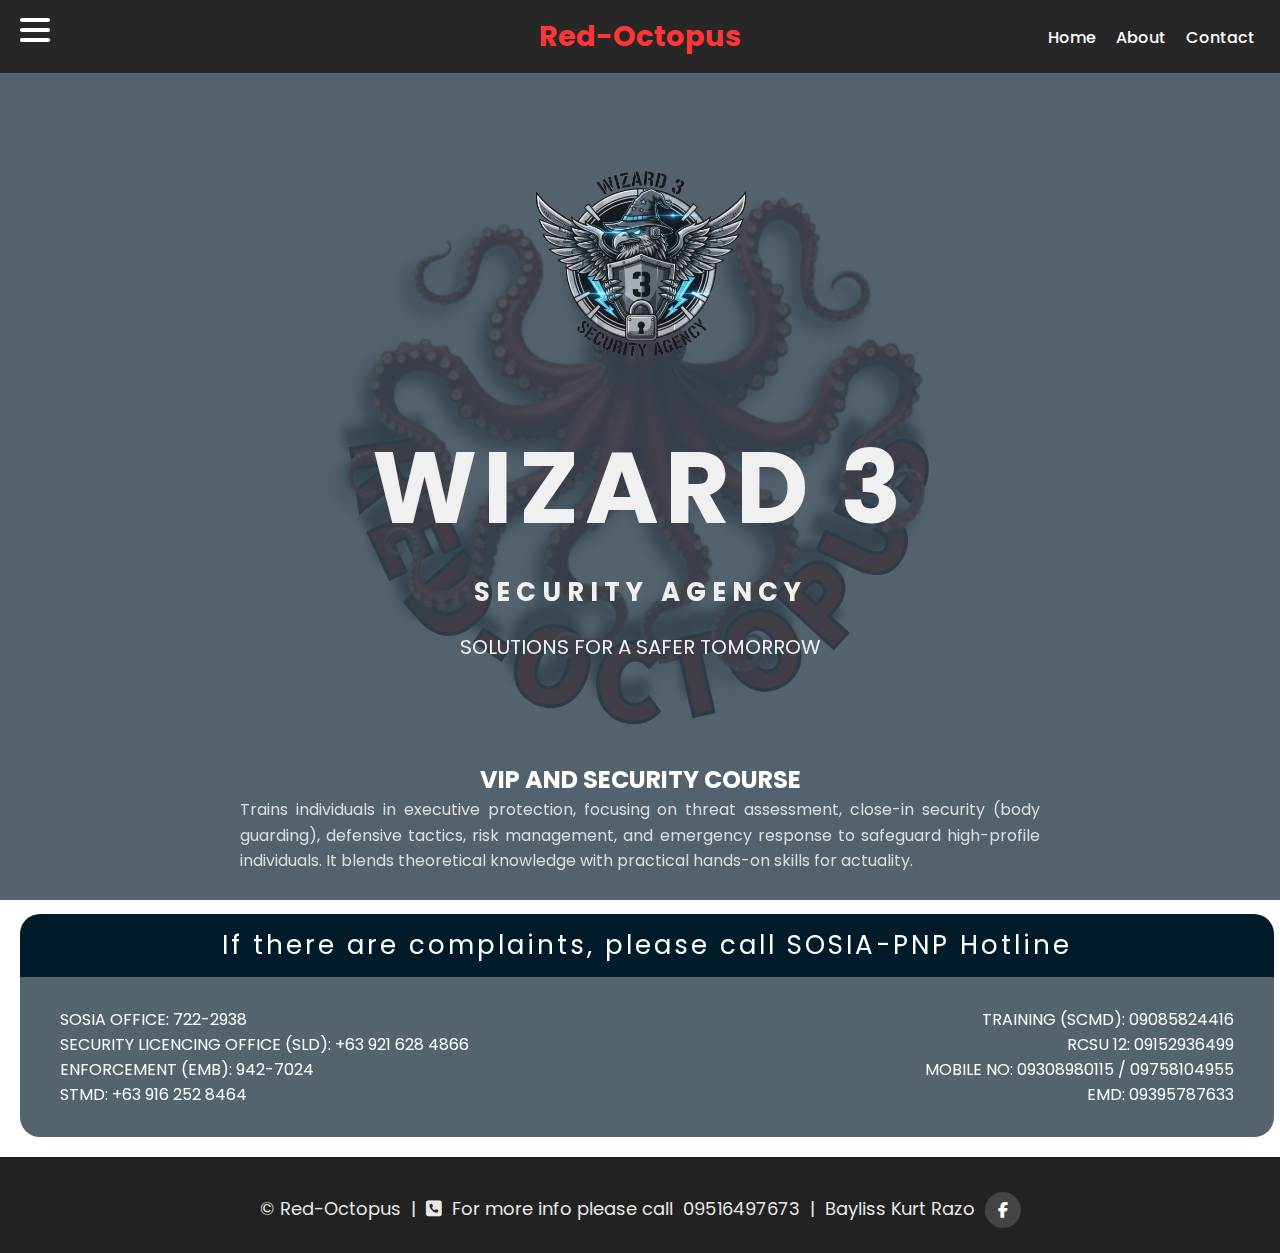
<file: Wizard.html>
<!DOCTYPE html>
<html lang="en">
<head>
  <meta charset="utf-8" />
  <meta name="viewport" content="width=device-width,initial-scale=1" />
  <title>Wizard 3 | Red-Octopus</title>
  <link rel="icon" type="image/x-icon" href="images/octopus.png">
  <link rel="stylesheet" href="css/global.css">
  <link rel="stylesheet" href="css/wizard.css">
  <link rel="stylesheet" href="https://cdnjs.cloudflare.com/ajax/libs/font-awesome/6.5.0/css/all.min.css">
  <link href="https://fonts.googleapis.com/css2?family=Montserrat:wght@700;800&family=Open+Sans:wght@400;600&family=Poppins:wght@400;500&display=swap" rel="stylesheet">
</head>
<body>
  <div id="header"></div>
  
  <main>
  <section id="wizard3" class="wizard-banner">
    <img src="images/wizard3pt3.png" alt="Wizard Logo" class="wizard-logo" />
    <div class="wizard-text">
      <h1>WIZARD 3</h1>
      <h2>Security Agency</h2>
      <p class="tagline">Solutions for a safer tomorrow</p>
    </div>
  </section>

  <div class="vip">
  <h2>VIP AND SECURITY COURSE</h2>
  <p class="vip-description">
    Trains individuals in executive protection, focusing on threat assessment, close-in security (body guarding), 
    defensive tactics, risk management, and emergency response to safeguard high-profile individuals. 
    It blends theoretical knowledge with practical hands-on skills for actuality.
  </p>
  </div>
  <!-- Bottom section -->
  <div class="bottom-section">
    <p class="complaints">
      If there are complaints, please call SOSIA-PNP Hotline
    </p>
    <div class="contacts-wrapper">
      <div class="contacts">
        <p>SOSIA OFFICE: 722-2938</p>
        <p>SECURITY LICENCING OFFICE (SLD): +63 921 628 4866</p>
        <p>ENFORCEMENT (EMB): 942-7024</p>
        <p>STMD: +63 916 252 8464</p>
      </div>

      <div class="contacts2">
        <p>TRAINING (SCMD): 09085824416</p>
        <p>RCSU 12: 09152936499</p>
        <p>MOBILE NO: 09308980115 / 09758104955</p>
        <p>EMD: 09395787633</p>
      </div>
    </div>
  </div>
<!--<div class="info-image">
          <img src="images/no-image.jpg" />
        </div>

        <div class="info-text">
          <h2 class="info-heading">SERVICES</h2>
          <p class="info-description">1: klajshhgdfajksdf
            2: asdfasdfasdfsadf
            3: asdfasdfasdfasdf
            4: asdfasdfasdfasdf
            5: asdfasdfasdfasdf
            6: asdfasdfasdfasdf
          </p>
        </div>-->
</main>


  <div id="footer"></div>
  <script src="script.js"></script>
</body>
</html>
</file>
<file: css/global.css>
@import url('https://fonts.googleapis.com/css2?family=Playfair+Display:wght@400;700&family=Poppins:wght@300;400;500&display=swap');

* {
  box-sizing: border-box;
  margin: 0;
  padding: 0;
}

body {
  font-family: 'Poppins', sans-serif;
  background-color: rgba(255,255,255,1); /* white background under the image */
  color: #222;
  min-height: 100vh;
  display: flex;
  flex-direction: column;
  position: relative;
  overflow-x: hidden;
}

body::before {
  content: "";
  position: fixed;
  top: 0;
  left: 0;
  width: 100%;
  height: 100%;
  background: url("../images/octopus2.png") center/contain no-repeat;
  background-size: 50% auto; /* makes image 50% of container width */
  opacity: 0.5; /* makes image semi-transparent */
  z-index: -1; /* keeps it behind content */
  pointer-events: none;
}

h1, h2, h3 {
  font-family: 'Poppins', sans-serif;
}

main {
  flex: 1;
  padding: 20px;
}

a {
  text-decoration: none;
  color: inherit;
  transition: 0.3s ease;
}

a:hover {
  opacity: 0.8;
}
</file>
<file: css/about.css>
/* -------------------- ABOUT PAGE -------------------- */

#about {
  padding: 80px 20px;
  background: #f8f9fb00;
}

.about-wrapper {
  max-width: 1100px;
  margin: auto;
  display: flex;
  flex-direction: column;
  gap: 60px;
}

/* ---------- INTRO ---------- */

.about-intro {
  text-align: center;
  max-width: 800px;
  margin: auto;
}

.about-intro h1 {
  font-size: 3rem;
  font-weight: 700;
  color: #111;
  margin-bottom: 20px;
}

.about-intro p {
  font-size: 1.1rem;
  line-height: 1.9;
  color: #000000;
}

/* ---------- MISSION / VISION / ETC ---------- */

.about-mission-vision {
  display: grid;
  grid-template-columns: repeat(2, 1fr);
  gap: 30px;
}

.about-mission,
.about-method,
.about-philosophy {
  background: #ffffffe8;
  padding: 35px;
  border-radius: 18px;
  box-shadow: 0 10px 25px rgba(0, 0, 0, 0.06);
  transition: all 0.3s ease;
  position: relative;
  overflow: hidden;
}

/* subtle top accent */
.about-mission::before,
.about-method::before,
.about-philosophy::before {
  content: "";
  position: absolute;
  top: 0;
  left: 0;
  height: 6px;
  width: 100%;
  background: linear-gradient(90deg, #ff3b3b, #ff8c00);
}

/*.about-mission:hover,
.about-method:hover,
.about-philosophy:hover {
  transform: translateY(-6px);
  box-shadow: 0 18px 40px rgba(0, 0, 0, 0.08);
}*/

.about-mission h2,
.about-method h2,
.about-philosophy h2 {
  font-size: 1.5rem;
  color: #111;
  margin-bottom: 15px;
  font-weight: 600;
}

.about-mission p,
.about-method p,
.about-philosophy p {
  font-size: 1rem;
  color: #555;
  line-height: 1.8;
}

/* ---------- FADE IN ANIMATION ---------- */

.fade-in {
  animation: fadeInUp 1s ease forwards;
}

@keyframes fadeInUp {
  from {
    opacity: 0;
    transform: translateY(30px);
  }
  to {
    opacity: 1;
    transform: translateY(0);
  }
}

/* title */
h1 {
  position: relative;
  z-index: 2;
  font-size: 38px;
  font-weight: 900;
  margin-bottom: 30px;
}

h1 span {
  display: block;
}

/* box styles */
.box {
  background: #0b5a7a;
  color: white;
  padding: 18px 22px;
  border-radius: 4px;
  font-size: 14px;
  letter-spacing: 1px;
  min-width: 240px;
  margin: 8px;
  z-index: 2;
}

.box small {
  font-size: 12px;
  opacity: 0.9;
}

.box.main {
  background: #0a6b8f;
  font-weight: bold;
}

.box.small {
  font-size: 12px;
  padding: 8px 12px;
}

/* layout */
.level {
  display: flex;
  justify-content: center;
  flex-wrap: wrap;
  position: relative;
  z-index: 2;
}

.center {
  margin-bottom: 15px;
}

/* companies row */
.companies {
  display: flex;
  justify-content: center;
  align-items: flex-start;
  gap: 20px;
  margin-top: 40px;
  flex-wrap: wrap;
  z-index: 2;
  position: relative;
}

.company {
  display: flex;
  flex-direction: column;
  align-items: center;
}

.company-title {
  background: #0b5a7a;
  color: white;
  font-weight: bold;
  padding: 12px 18px;
  margin-bottom: 10px;
  border-radius: 4px;
  min-width: 220px;
}

.chart-section {
  position: relative;
  padding: 50px 20px 80px;
  text-align: center;
  overflow-x: auto;
}


/* ===============================
   LARGE DESKTOP (1440px and up)
================================ */
@media (min-width: 1440px) {
  .about-wrapper {
    max-width: 1300px;
  }

  .about-intro h1 {
    font-size: 3.5rem;
  }
}


/* ===============================
   LAPTOP (1024px – 1366px)
================================ */
@media (max-width: 1366px) {
  .about-wrapper {
    max-width: 1000px;
  }

  .about-intro h1 {
    font-size: 2.8rem;
  }
}


/* ===============================
   TABLET (768px – 1023px)
================================ */
@media (max-width: 1023px) {

  .about-mission-vision {
    grid-template-columns: 1fr;
  }

  .about-intro h1 {
    font-size: 2.3rem;
  }

  .about-intro p {
    font-size: 1rem;
  }

  .box {
    min-width: 200px;
    font-size: 13px;
    padding: 14px 18px;
  }

  .company-title {
    min-width: 200px;
    font-size: 14px;
  }

  .companies {
    gap: 15px;
  }
}


/* ===============================
   MOBILE (max-width: 767px)
================================ */
@media (max-width: 767px) {

  #about {
    padding: 60px 15px;
  }

  .about-wrapper {
    gap: 40px;
  }

  .about-intro h1 {
    font-size: 1.9rem;
    line-height: 1.3;
  }

  .about-intro p {
    font-size: 0.95rem;
    line-height: 1.7;
  }

  .box {
    min-width: 100%;
    font-size: 13px;
    letter-spacing: 0.5px;
  }

  .company {
    width: 100%;
  }

  .company-title {
    width: 100%;
    font-size: 14px;
  }

  .companies {
    flex-direction: column;
    gap: 25px;
  }

  .level {
    flex-direction: column;
    align-items: center;
  }
}
/* ---------- RESPONSIVE ---------- */

@media (max-width: 900px) {
  .about-mission-vision {
    grid-template-columns: 1fr;
  }

  .about-intro h1 {
    font-size: 2.4rem;
  }
}

@media (max-width: 500px) {
  #about {
    padding: 60px 15px;
  }

  .about-intro h1 {
    font-size: 2rem;
  }

  .about-mission,
  .about-method,
  .about-philosophy {
    padding: 25px;
  }
}
</file>
<file: css/contact.css>
*{
  padding:0;
  margin:0;
  box-sizing:border-box;
}
body{
  font-family: 'Outfit';
  background: linear-gradient(#ffc75e, #ffabab);
}
.contact-container{
  height: 100vh;
  display: flex;
  align-items: center;
  justify-content: space-evenly;
}

.contact-left{
  display: flex;
  flex-direction: column;
  align-items: start;
  gap: 20px;
}

.contact-left-title h2{
  font-weight: 600;
  color: #ff146e;
  font-size: 40px;
  margin-bottom: 5px;
}
.contact-left-title hr{
  border: none;
  width: 120px;
  height: 5px;
  background-color: #ff146e;
  border-radius: 10px;
  margin-bottom: 20px;
}
.contact-inputs{
  width: 400px;
  height: 50px;
  border:none;
  outline: none;
  padding-left: 20px;
  font-weight: 500;
  color: #666;
  border-radius: 50px;
}
.contact-left textarea{
  height: 140px;
  padding-top: 15px;
  border-radius: 20px;
}
.contact-inputs:focus{
  border: 2px solid hsl(337, 100%, 58%);
}
.contact-inputs::placeholder{
  font-weight: 500;
  color: #aaa;
}
.contact-left button{
  display: flex;
  align-items: center;
  padding: 15px 30px;
  font-size: 16px;
  color: #ffffff;
  gap:10px;
  border:none;
  border-radius: 50px;
  background: linear-gradient(270deg, #ff3f5f, #eb8d00);
  cursor: pointer;
}
.contact-left button img{
  height: 15px;
}
.contact-right img{
  width: 500px;
}

/* -------------------- LARGE DESKTOP (1440px and up) -------------------- */
@media (min-width: 1440px) {
  .contact-container {
    padding: 0 80px;
  }

  .contact-right img {
    width: 600px;
  }

  .contact-inputs {
    width: 450px;
  }
}


/* -------------------- LAPTOP (1024px to 1439px) -------------------- */
@media (min-width: 1024px) and (max-width: 1439px) {
  .contact-container {
    padding: 0 50px;
  }

  .contact-right img {
    width: 480px;
  }

  .contact-inputs {
    width: 380px;
  }
}


/* -------------------- TABLET (801px to 1023px) -------------------- */
@media (min-width: 801px) and (max-width: 1023px) {
  .contact-container {
    flex-direction: column;
    text-align: center;
    gap: 40px;
    height: auto;
    padding: 40px 0;
  }

  .contact-left {
    align-items: center;
  }

  .contact-inputs {
    width: 70vw;
  }

  .contact-right img {
    width: 350px;
  }
}


/* -------------------- MOBILE (max 800px) -------------------- */
@media (max-width: 800px) {
  .contact-container {
    flex-direction: column;
    height: auto;
    padding: 40px 0;
    gap: 40px;
  }

  .contact-left {
    align-items: center;
  }

  .contact-inputs {
    width: 80vw;
  }

  .contact-right {
    display: none;
  }
}
</file>
<file: css/razoInstitute.css>
html, body {
  height: 100%;
}

body {
  display: flex;
  flex-direction: column;
}

main {
  flex: 1;
}
/* -------------------- DARK OVERLAY -------------------- */
body::before {
  content: "";
  position: fixed;
  top: 0;
  left: 0;
  width: 100%;
  height: 100%;
  background-color: rgb(0, 0, 0);
  z-index: -1;
  pointer-events: none;
}

body::after {
  content: "";
  position: fixed;
  top: 0;
  left: 0;
  width: 100%;
  height: 100%;
  background: rgb(0, 0, 0);
  opacity: 0.7;
  z-index: -1;
  pointer-events: none;
}

section {
  padding: 40px 20px;
}

/* -------------------------------
   PAGE TITLE
--------------------------------*/
.info-title {
  text-align: center;
  font-size: 2.4rem;
  font-weight: 600;
  color: #e63946;                   /* modern vibrant red */
  margin-bottom: 50px;
  line-height: 1.3;
}

/* -------------------------------
   CARD CONTAINER
--------------------------------*/
.info-container {
  width: 90%;
  max-width: 1100px;
  margin: 35px auto;
  background: #1a1a1a91;             /* dark card */
  border-left: 6px solid;  /* modern accent */
  border-radius: 18px;
  padding: 30px;
  display: flex;
  align-items: center;
  justify-content: center;
  gap: 35px;
  box-shadow: 0 6px 20px rgba(0,0,0,0.4);
}
/* -------------------------------
   IMAGE
--------------------------------*/
.info-image img {
  width: 100%;
  max-width: 340px;
  border-radius: 14px;
  object-fit: cover;
  border: 2px solid #e63946;       /* red accent */
}

/* -------------------------------
   TEXT
--------------------------------*/
.info-text {
  flex: 1;
}

.info-heading {
  font-size: 1.8rem;
  color: #fff;
  margin-bottom: 10px;
  font-weight: 600;
}

.info-description {
  font-size: 1rem;
  line-height: 1.7;
  color: #ccc;
}

/* -------------------------------
   RESPONSIVE DESIGN
--------------------------------*/

/* Tablet */
@media (max-width: 900px) {
  .info-container {
    flex-direction: column;
    text-align: center;
    padding: 28px;
  }

  .info-image img {
    max-width: 100%;
  }
}

/* Mobile */
@media (max-width: 600px) {
  .info-title {
    font-size: 1.8rem;
    margin-bottom: 30px;
  }

  .info-heading {
    font-size: 1.4rem;
  }

  .info-description {
    font-size: 0.95rem;
  }

  .info-container {
    padding: 22px;
    border-radius: 14px;
  }
}
</file>
<file: css/staffhouse.css>
/* -----------------------------------
   GENERAL STYLE
----------------------------------- */
body {
  margin: 0;
  padding: 0;
  font-family: "Poppins", sans-serif;
  background: #f5f6fa;
  color: #222;
}

/* Page Title */
.info-title {
  text-align: center;
  margin-top: 40px;
  font-size: 2.3rem;
  font-weight: 600;
  letter-spacing: 1px;
  color: #111;
}

/* -----------------------------------
   CONTENT CONTAINER
----------------------------------- */
.info-container {
  width: 90%;
  max-width: 1100px;
  margin: 50px auto;
  background: #ffffff70;
  border-radius: 18px;
  display: flex;
  align-items: center;
  gap: 40px;
  padding: 40px;
  box-shadow: 0 4px 18px rgba(0, 0, 0, 0.08);
}

/* -----------------------------------
   IMAGE
----------------------------------- */
.info-image img {
  width: 100%;
  max-width: 380px;
  border-radius: 16px;
  object-fit: cover;
}

/* -----------------------------------
   TEXT CONTENT
----------------------------------- */
.info-text {
  flex: 1;
}

.info-heading {
  font-size: 1.8rem;
  font-weight: 600;
  margin-bottom: 12px;
  color: #111;
}

.info-description {
  font-size: 1rem;
  line-height: 1.7;
  color: #444;
}

/* -----------------------------------
   RESPONSIVE DESIGN
----------------------------------- */

/* Tablets */
@media (max-width: 900px) {
  .info-container {
    flex-direction: column;
    text-align: center;
    padding: 30px;
    gap: 25px;
  }

  .info-image img {
    max-width: 100%;
  }
}

/* Mobile */
@media (max-width: 600px) {
  .info-title {
    font-size: 1.9rem;
  }

  .info-heading {
    font-size: 1.5rem;
  }

  .info-description {
    font-size: 0.95rem;
  }

  .info-container {
    padding: 22px;
    border-radius: 14px;
  }
}
</file>
<file: css/wizard.css>
html, body {
  height: 100%;
}

body {
  display: flex;
  flex-direction: column;
}

main {
  flex: 1;
}
/* -------------------- DARK OVERLAY -------------------- */
body::before {
  content: "";
  position: fixed;
  top: 0;
  left: 0;
  width: 100%;
  height: 100%;
  background-color: rgba(10, 32, 46, 0.85);
  z-index: -1;
  pointer-events: none;
}

body::after {
  content: "";
  position: fixed;
  top: 0;
  left: 0;
  width: 100%;
  height: 100%;
  background: rgb(10, 32, 46);
  opacity: 0.7;
  z-index: -1;
  pointer-events: none;
}

/* -------------------- BANNER -------------------- */
.wizard-banner {
  flex: 1;
  display: flex;
  flex-direction: column;
  align-items: center;
  justify-content: center;
  text-align: center;
  padding: 40px 20px;
  color: #f0f0f0;
}

/* Logo */
.wizard-logo {
  width: 320px;
  height: auto;
  margin-bottom: 20px;
  object-fit: contain;
}

/* Headings */
.wizard-banner h1 {
  font-size: 120px;
  margin: 0;
  text-transform: uppercase;
  letter-spacing: 6px;
}
.wizard-banner h2 {
  font-size: 28px;
  text-transform: uppercase;
  margin: 10px 0;
  letter-spacing: 6px;
}
.tagline {
  font-size: 20px;
  margin-top: 20px;
  text-transform: uppercase;
}

/* -------------------- VIP SECTION -----------=====================-------------------- */
.vip{
  margin: 60px auto 40px auto;
  max-width: 900px;
  text-align: center;
  color: #fff;
}
.vip-description{
  font-size: 16px;
  line-height: 1.6;
  color: #ddd;
  text-align: justify;
  max-width: 800px;
  margin: 0 auto 40px auto;
}

/* -------------------- BOTTOM -------------------- */
.bottom-section {
  margin-top: auto;
  width: 100vw;
  display: flex;
  flex-direction: column;
}

/* Complaints Banner */
.complaints {
  width: 97%;
  padding: 12px 0;
  text-align: center;
  font-size: 26px;
  letter-spacing: 3px;
  background: #001b29;
  color: white;
  border-radius: 20px 20px 0 0;
}

/* Contact Area */
.contacts-wrapper {
  width: 97%;
  display: flex;
  justify-content: space-between;
  flex-wrap: wrap;
  padding: 20px;
  background: #0b2330b4;
  color: white;
  border-radius: 0 0 20px 20px;
}

.contacts,
.contacts2 {
  flex: 1;
  padding: 10px 20px;
}

.contacts { text-align: left; }
.contacts2 { text-align: right; }

/* -------------------- SERVICES SECTION -------------------- */
.info-container {
  display: flex;
  gap: 30px;
  align-items: flex-start;
  flex-wrap: wrap;
  margin-bottom: 50px;
}

.info-container .info-image {
  flex: 1 1 5%;
}

.info-container .info-image img {
  width: 100%;
  height: 100%;
  object-fit: cover;
  border-radius: 15px;
  box-shadow: 0 8px 20px rgba(0,0,0,0.5);
}

.info-container .info-text {
  flex: 1 1 50%;
}

.info-text .info-heading {
  font-size: 28px;
  font-weight: 700;
  margin-bottom: 12px;
  color: #fff;
}

.info-text .info-description {
  font-size: 16px;
  line-height: 1.8;
  color: #ddd;
  text-align: left;
  white-space: pre-line; /* preserves line breaks in your HTML */
}

/* -------------------- RESPONSIVE -------------------- */
@media (max-width: 1024px) {
  .info-container {
    flex-direction: column;
    gap: 20px;
  }

  .info-text .info-heading {
    font-size: 26px;
  }

  .info-text .info-description {
    font-size: 15px;
  }
}

@media (max-width: 768px) {
  .info-text .info-heading {
    font-size: 24px;
  }

  .info-text .info-description {
    font-size: 14px;
  }
}

@media (max-width: 480px) {
  .info-text .info-heading {
    font-size: 20px;
  }

  .info-text .info-description {
    font-size: 13px;
  }
}


/* ----------------------------------------------------------
   RESPONSIVE BREAKPOINTS
---------------------------------------------------------- */

/* MacBook Air / Large Laptops (1280px - 1440px) */
@media (min-width: 1280px) and (max-width: 1440px) {
  .wizard-logo { width: 260px; }
  .wizard-banner h1 { font-size: 100px; }
  .wizard-banner h2 { font-size: 26px; }

  .contacts-wrapper {width: 98%;}
  .complaints {width: 98%;}
}

/* Tablets (max-width: 1024px) */
@media (max-width: 1024px) {
  .wizard-logo { width: 200px; }
  .wizard-banner h1 { font-size: 80px; }
  .wizard-banner h2 { font-size: 24px; }
  .tagline { font-size: 18px; }

  .contacts-wrapper {
    flex-direction: column;
    align-items: center;
  }
  .contacts, 
  .contacts2 {
    width: 90%;
    text-align: center;
  }

    .contacts-wrapper {width: 98%;}
  .complaints {width: 98%;}
}

/* Mobile Large (max-width: 768px) */
@media (max-width: 768px) {
  .wizard-logo { width: 140px; }

  .wizard-banner h1 { font-size: 48px; }
  .wizard-banner h2 { font-size: 20px; }
  .tagline { font-size: 16px; }

  .contacts-wrapper {width: 95%;}
  .complaints {width: 95%;}

  .contacts,
  .contacts2 {
    width: 95%;
    padding: 5px 0;
    text-align: center;
  }
}

/* Mobile Small (max-width: 480px) */
@media (max-width: 480px) {
  .wizard-logo { width: 110px; }

  .wizard-banner h1 { font-size: 36px; }
  .wizard-banner h2 { font-size: 18px; }
  .tagline { font-size: 14px; }

  .complaints { font-size: 16px; }
}
</file>
<file: css/dairysquare.css>
/* -------------------- GENERAL RESET -------------------- */
@import url('https://fonts.googleapis.com/css2?family=Playfair+Display:wght@400;700&family=Poppins:wght@300;400;500&display=swap');

* {
  margin: 0;
  padding: 0;
  box-sizing: border-box;
  font-family: 'Poppins', sans-serif; /* consistent font */
}

body {
  background: linear-gradient(135deg, #0f0f0f); /* subtle dark gradient */
  color: #fff;
  line-height: 1.7;
}

main {
  padding: 60px 20px;
  max-width: 1200px;
  margin: 0 auto;
}

/* -------------------- SECTION TITLE -------------------- */
.info-title {
  font-weight: 900;
  font-size: 60px;
  text-align: center;
  text-transform: uppercase;
  letter-spacing: 4px;
  margin-bottom: 20px;
  color: #fff;
}

.info-title::after {
  content: '';
  display: block;
  width: 100px;
  height: 4px;
  background-color: #8a0000;
  margin: 15px auto 40px auto;
  border-radius: 2px;
}

/* -------------------- MAIN PARAGRAPH -------------------- */
#bz8 p {
  font-size: 18px;
  max-width: 900px;
  margin: 0 auto 40px auto;
  text-align: justify;
  color: #fff59b;
}

/* -------------------- IMAGE + TEXT CONTAINER -------------------- */
.info-container {
  display: flex;
  gap: 20px;          /* space between image and text */
  align-items: flex-start;
  flex-wrap: wrap;     /* allows wrapping on smaller screens */
  margin-bottom: 40px;
}

.info-container .info-image {
  flex: 1 1 5%;       /* image takes 45% of container on desktop */
}

.info-container .info-image img {
  width: 100%;         /* image fills its container */
  border-radius: 15px;
  box-shadow: 0 8px 20px rgba(0,0,0,0.5);
  transition: transform 0.3s ease, box-shadow 0.3s ease;
}

.info-container .info-text {
  flex: 1 1 50%;       /* text takes remaining space */
}

.info-text .info-heading {
  font-size: 28px;
  font-weight: 700;
  margin-bottom: 10px;
  color: #fff;
}

.info-text .info-description {
  font-size: 16px;
  line-height: 1.6;
  color: #ddd;
}

/* -------------------- RESPONSIVE -------------------- */
@media (max-width: 1024px) {
  .info-container {
    flex-direction: column;  /* stack image above text */
    gap: 20px;
  }

  .info-text .info-heading {
    font-size: 26px;
  }

  .info-text .info-description {
    font-size: 15px;
  }
  .info-title {
  font-size: 45px;}
}

@media (max-width: 768px) {
  .info-text .info-heading {
    font-size: 24px;
  }

  .info-text .info-description {
    font-size: 15px;
  }
  .info-title {
  font-size: 40px;}
}

@media (max-width: 480px) {
  .info-text .info-heading {
    font-size: 20px;
  }

  .info-text .info-description {
    font-size: 14px;
  }
}
</file>
<file: css/dsfarmCanada.css>
/* -------------------- GENERAL RESET -------------------- */
* {
  margin: 0;
  padding: 0;
  box-sizing: border-box;
  font-family: 'Poppins', sans-serif;
}

body {
  background: linear-gradient(135deg, #0f0f0f);
  color: #fff;
  line-height: 1.7;
}

main {
  padding: 60px 20px;
  max-width: 1200px;
  margin: 0 auto;
}

/* -------------------- SECTION TITLE / LOGO -------------------- */
.info-title {
  display: flex;
  justify-content: center;
  align-items: center;
  margin-bottom: 0px;
}

.dsfarm-description-img {
  max-width: 300px;
  width: 100%;
  height: auto;
  border-radius: 15px;
}

/* -------------------- DESCRIPTION HEADER -------------------- */
.dsfarm-description-header {
  text-align: center;
  margin-bottom: 40px;
}

.dsfarm-description-header h2 {
  font-size: 36px;
  font-weight: 700;
  margin-bottom: 20px;
  color: #fff;
}

.dsfarm-description {
  font-size: 16px;
  max-width: 900px;
  margin: 0 auto 30px auto;
  text-align: justify;
  color: #ddd;
  line-height: 1.6;
}

/* -------------------- SLIDER -------------------- */
.slider-container {
  position: relative;
  max-width: 800px;
  height: 450px; /* fixed height for uniform images */
  margin: 0 auto 50px auto;
  overflow: hidden;
  border-radius: 15px;
  box-shadow: 0 8px 25px rgba(0,0,0,0.6);
}

.slide-img {
  width: 100%;
  height: 100%;       /* fill container height */
  object-fit: cover;  /* maintain aspect ratio and crop if needed */
  border-radius: 15px;
}

/* SLIDER BUTTONS */
.slide-btn {
  position: absolute;
  top: 50%;
  transform: translateY(-50%);
  background-color: rgb(255, 255, 255);
  border: none;
  color: #000000;
  font-size: 23px;
  font-weight: bold;
  padding: 8px 16px;
  cursor: pointer;
  border-radius: 50%; /* fully round */
  box-shadow: 0 5px 15px rgba(0,0,0,0.4);
  transition: background-color 0.3s ease, color 0.3s ease, box-shadow 0.3s ease;
}

.slide-btn:hover {
  background-color: #000000; /* slightly brighter */
  color: #ffffff;            /* darker icon */
  box-shadow: 0 8px 20px rgb(255, 255, 255); /* subtle glow */
}

.slide-btn.left {
  left: 15px;
}

.slide-btn.right {
  right: 15px;
}


/* -------------------- INFO CONTAINERS -------------------- */
.info-container {
  display: flex;
  gap: 20px;
  align-items: flex-start;
  flex-wrap: wrap;
  margin-bottom: 40px;
}

.info-container .info-image {
  flex: 1 1 5%;
}

.info-container .info-image img {
  width: 100%;
  border-radius: 15px;
  box-shadow: 0 8px 20px rgba(0,0,0,0.5);
}

.info-container .info-text {
  flex: 1 1 50%;
}

.info-text .info-heading {
  font-size: 28px;
  font-weight: 700;
  margin-bottom: 10px;
  color: #fff;
}

.info-text .info-description {
  font-size: 16px;
  line-height: 1.6;
  color: #ddd;
  text-align: justify;
}

/* -------------------- RESPONSIVE -------------------- */
@media (max-width: 1024px) {
  .info-container {
    flex-direction: column;
    gap: 20px;
  }

  .info-text .info-heading {
    font-size: 26px;
  }

  .info-text .info-description {
    font-size: 15px;
  }

  .dsfarm-description-header h2 {
    font-size: 32px;
  }

  .dsfarm-description {
    font-size: 15px;
  }
}

@media (max-width: 768px) {
  .dsfarm-description-header h2 {
    font-size: 28px;
  }

  .dsfarm-description {
    font-size: 14px;
  }

  .info-text .info-heading {
    font-size: 24px;
  }

  .info-text .info-description {
    font-size: 14px;
  }
}

@media (max-width: 480px) {
  .dsfarm-description-header h2 {
    font-size: 24px;
  }

  .dsfarm-description {
    font-size: 13px;
  }

  .info-text .info-heading {
    font-size: 20px;
  }

  .info-text .info-description {
    font-size: 13px;
  }

  .slide-btn {
    font-size: 10px;
    padding: 8px 12px;
  }
}
</file>
<file: css/raztech.css>
/* -------------------- GENERAL RESET -------------------- */
* {
  margin: 0;
  padding: 0;
  box-sizing: border-box;
  font-family: 'Poppins', sans-serif;
}

body {
  background: linear-gradient(135deg, #03242c);
  color: #fff;
  line-height: 1.7;
}

main {
  padding: 60px 20px;
  max-width: 1200px;
  margin: 0 auto;
}

/* -------------------- LOGO -------------------- */
.raztech-logo {
  display: block;
  max-width: 300px;
  width: 100%;
  margin: 0 auto 0 auto;
}

/* -------------------- INFO CONTAINERS -------------------- */
.info-container {
  display: flex;
  gap: 20px;
  align-items: flex-start;
  flex-wrap: wrap;
  margin-bottom: 40px;
}

.info-container .info-image {
  flex: 1 1 5%;
}

.info-container .info-image img {
  width: 100%;
  border-radius: 15px;
  box-shadow: 0 8px 20px rgba(0, 0, 0, 0.5);
}

.info-container .info-text {
  flex: 1 1 50%;
}

.info-text .info-heading {
  font-size: 28px;
  font-weight: 700;
  margin-bottom: 10px;
  color: #55f9ff;
}

.info-text .info-description {
  font-size: 16px;
  line-height: 1.6;
  color: #efff95;
  text-align: justify;
}

/* -------------------- RESPONSIVE -------------------- */
@media (max-width: 1024px) {
  .info-container {
    flex-direction: column;
    gap: 20px;
  }

  .info-text .info-heading {
    font-size: 26px;
  }

  .info-text .info-description {
    font-size: 15px;
  }
}

@media (max-width: 768px) {
  .info-text .info-heading {
    font-size: 24px;
  }

  .info-text .info-description {
    font-size: 14px;
  }
}

@media (max-width: 480px) {
  .info-text .info-heading {
    font-size: 20px;
  }

  .info-text .info-description {
    font-size: 13px;
  }
}

/* Team Section Styles */
.team-section {
  background-color: #0000008f;
  color: #fff;
  padding: 80px 20px;
  text-align: center;
  border-radius: 30px;
}

.team-heading {
  font-size: 2.5rem;
  font-weight: 700;
  margin-bottom: 60px;
}

.team-container {
  display: flex;
  justify-content: center;
  flex-wrap: wrap;
  gap: 40px;
}

.team-member {
  max-width: 300px;
}

.team-image img {
  width: 150px;
  height: 150px;
  border-radius: 50%;
  object-fit: cover;
  margin-bottom: 20px;
  border: 3px solid #fff; 
}

.team-name {
  font-weight: 700;
  font-size: 1.2rem;
  margin-bottom: 5px;
}

.team-role {
  font-weight: 500;
  font-size: 1rem;
  margin-bottom: 15px;
  color: #ccc;
}

.team-desc {
  font-size: 0.9rem;
  line-height: 1.5;
  color: #aaa;
}

/* Responsive */
@media (max-width: 768px) {
  .team-container {
    flex-direction: column;
    align-items: center;
  }

  .team-member {
    max-width: 80%;
  }
}
</file>
<file: css/realEstate.css>
/* -------------------- GENERAL RESET -------------------- */
* {
  margin: 0;
  padding: 0;
  box-sizing: border-box;
  font-family: 'Poppins', sans-serif;
}

body {
  background: linear-gradient(135deg, #140000);
  color: #fff;
  line-height: 1.7;
}

main {
  padding: 60px 20px;
  max-width: 1200px;
  margin: 0 auto;
}

/* -------------------- SECTION TITLE -------------------- */
.info-title {
  font-size: 36px;
  font-weight: 700;
  text-align: center;
  margin-bottom: 30px;
  color: #fff;
}

/* -------------------- MAIN PARAGRAPH -------------------- */
#secrealestate p {
  font-size: 16px;
  max-width: 900px;
  margin: 0 auto 40px auto;
  text-align: justify;
  color: #ffffff;
  line-height: 1.6;
}

/* -------------------- IMAGE + TEXT CONTAINER -------------------- */
.info-container {
  display: flex;
  gap: 30px;
  align-items: flex-start;
  flex-wrap: wrap;
  margin-bottom: 40px;
}

.info-container .info-image {
  flex: 1 1 5%;
}

.info-container .info-image img {
  width: 100%;
  height: 100%;
  object-fit: cover;
  border-radius: 15px;
  box-shadow: 0 8px 20px rgba(0,0,0,0.5);
}

.info-container .info-text {
  flex: 1 1 50%;
}

.info-text .info-heading {
  font-size: 28px;
  font-weight: 700;
  margin-bottom: 12px;
  color: #ff8585;
}

.info-text .info-description {
  font-size: 16px;
  line-height: 1.6;
  color: #ddd;
  text-align: justify;
}

/* -------------------- RESPONSIVE -------------------- */
@media (max-width: 1024px) {
  .info-container {
    flex-direction: column;
    gap: 20px;
  }

  .info-text .info-heading {
    font-size: 26px;
  }

  .info-text .info-description {
    font-size: 15px;
  }
}

@media (max-width: 768px) {
  .info-title {
    font-size: 28px;
  }

  #secrealestate p {
    font-size: 14px;
  }

  .info-text .info-heading {
    font-size: 24px;
  }

  .info-text .info-description {
    font-size: 14px;
  }
}

@media (max-width: 480px) {
  .info-title {
    font-size: 24px;
  }

  #secrealestate p {
    font-size: 13px;
  }

  .info-text .info-heading {
    font-size: 20px;
  }

  .info-text .info-description {
    font-size: 13px;
  }
}
</file>
